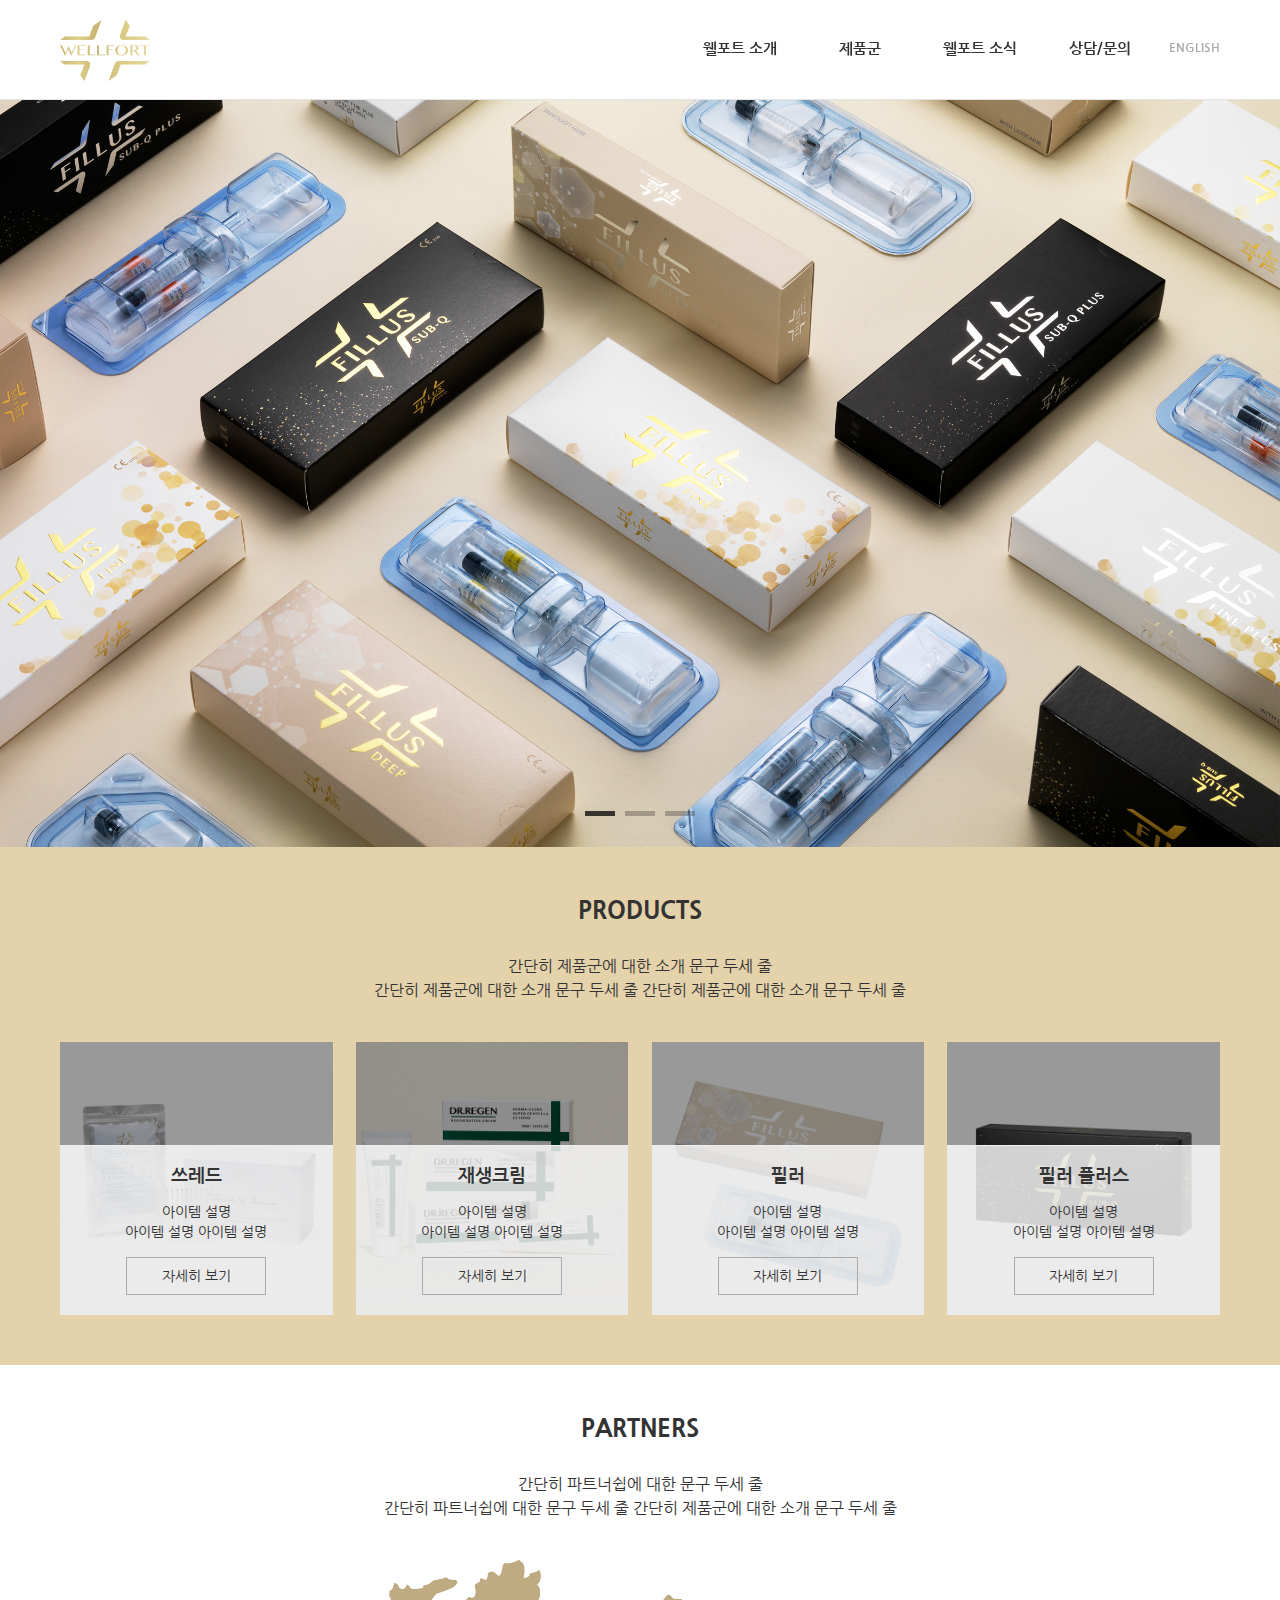
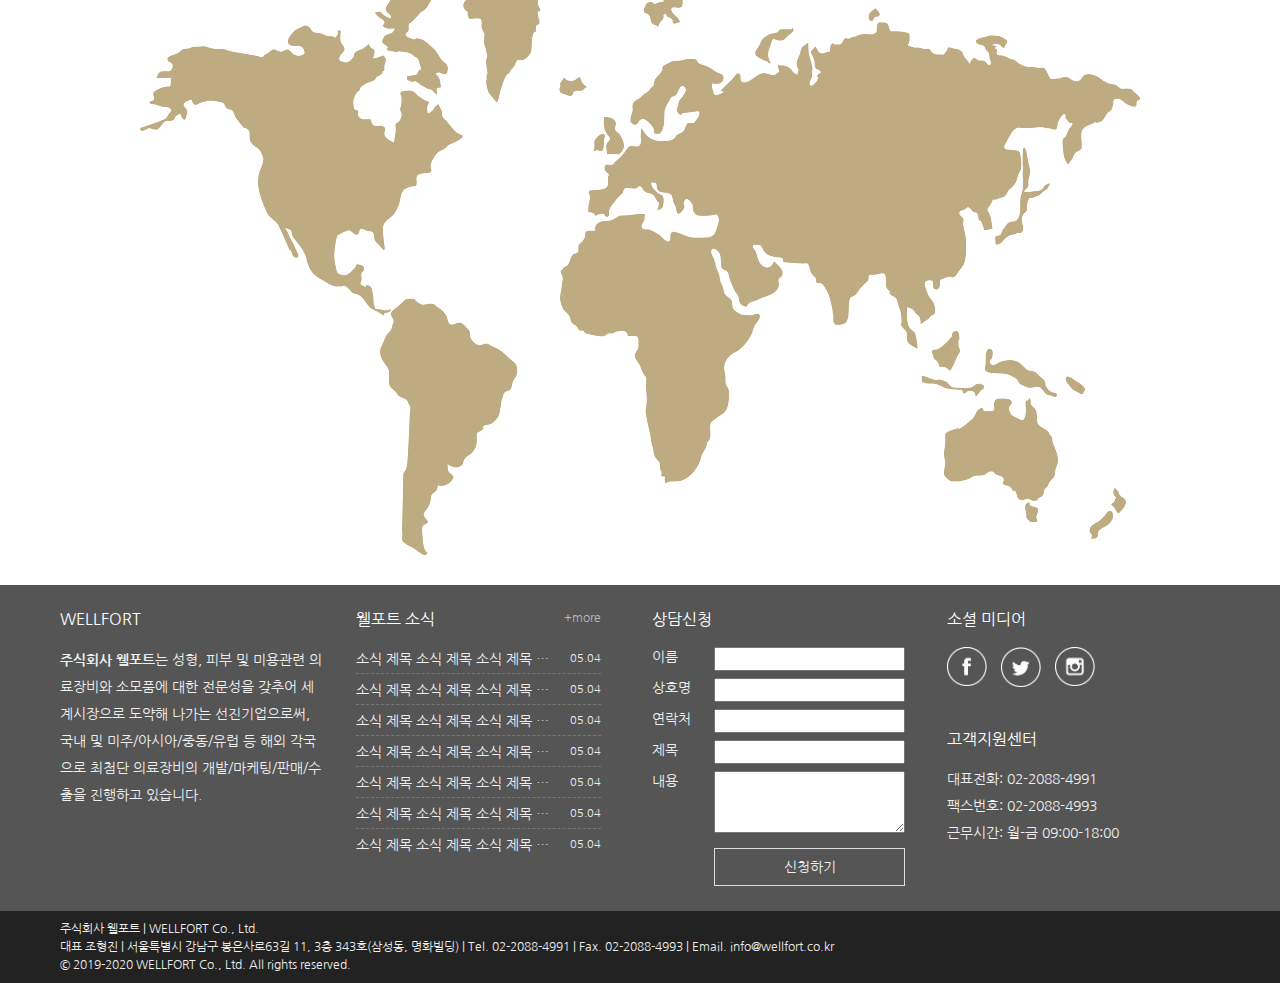
<file: index.html>
<!doctype html>
<html lang="en">
<head>
	<title>WELLFORT</title>
	<meta charset="utf-8">
	<meta http-equiv="X-UA-Compatible" content="IE=edge">
	<meta name="description" content="Website Description">
	<meta name="keywords" content="Website, Keywords">
	<meta name="author" content="Webmaster">
	<meta name="viewport" content="width=device-width, initial-scale=1.0">
	<link rel="stylesheet" href="css/reset.css">
	<link rel="stylesheet" href="css/slick.css">
	<link rel="stylesheet" href="css/slick-theme.css">
	<link rel="stylesheet" href="css/common.css">
	<script src="js/jquery-3.3.1.min.js"></script>
	<script src="js/slick.min.js"></script>
	<script src="js/common.js"></script>
</head>
<body>
	<nav class="mgnb">
		<a href="index.html" class="mlogo">
			<img src="img/wflogo.png">
		</a>
		<a href="javascript:;" class="mmenu">
			<img src="img/burger-icon.png">
		</a>
		<div class="mdepth">
			<a href="javascript:;" class="mdp1">웰포트 소개</a>
			<a href="javascript:;" class="mdp1">제품군</a>
			<a href="javascript:;" class="mdp1">웰포트 소식</a>	
			<a href="javascript:;" class="mdp1">상담/문의</a>
		</div>
		<div class="mdepth2">
			<div class="i">
				<a href="javascript:;" class="mdp2">인사말</a>
				<a href="javascript:;" class="mdp2">조직도</a>
				<a href="javascript:;" class="mdp2">연혁</a>	
				<a href="javascript:;" class="mdp2">CI</a>
				<a href="javascript:;" class="mdp2">인증/특허</a>
				<a href="javascript:;" class="mdp2">Partners</a>
				<a href="javascript:;" class="mdp2">오시는 길</a>	
				<a href="javascript:;" class="mdp2 _back">처음으로</a>
			</div>
			<div class="i">
				<a href="javascript:;" class="mdp2">메디컬</a>
				<a href="javascript:;" class="mdp2">코스메틱</a>
				<a href="javascript:;" class="mdp2 _back">처음으로</a>
			</div>
			<div class="i">
				<a href="javascript:;" class="mdp2">회사소식</a>
				<a href="javascript:;" class="mdp2">전시회</a>	
				<a href="javascript:;" class="mdp2 _back">처음으로</a>
			</div>
			<div class="i">
				<a href="javascript:;" class="mdp2">Q&amp;A</a>
				<a href="javascript:;" class="mdp2">상담신청</a>	
				<a href="javascript:;" class="mdp2 _back">처음으로</a>
			</div>
		</div>
	</nav>
	<div class="dim"></div>
	<header>
		<div class="wrap">
			<a href="javascript:;" class="logo whitebg">
				<img src="img/wflogo.png">
			</a>
			<a href="javascript:;" class="logo colorbg">
				<img src="img/wflogo_white.png">
			</a>
			<nav class="gnb whitebg">
				<a href="javascript:;" class="gnb-a1">웰포트 소개</a>
				<a href="javascript:;" class="gnb-a1">제품군</a>
				<a href="javascript:;" class="gnb-a1">웰포트 소식</a>
				<a href="javascript:;" class="gnb-a1">상담/문의</a>
				<a href="javascript:;" class="gnb-a1 eng">ENGLISH</a>
				
				<div class="gnb-dp2">
					<div class="gnb-dp2-col">
						<div class="bar"></div>
						<div class="bar2"></div>
						<a href="javascript:;" class="gnb-a2">인사말</a>
						<a href="javascript:;" class="gnb-a2">조직도</a>
						<a href="javascript:;" class="gnb-a2">연혁</a>
						<a href="javascript:;" class="gnb-a2">CI</a>
						<a href="javascript:;" class="gnb-a2">인증/특허</a>
						<a href="javascript:;" class="gnb-a2">Partners</a>
						<a href="javascript:;" class="gnb-a2">오시는 길</a>
					</div>
					<div class="gnb-dp2-col">
						<div class="bar"></div>
						<div class="bar2"></div>
						<a href="javascript:;" class="gnb-a2">메디컬</a>
						<a href="javascript:;" class="gnb-a2">코스메틱</a>
					</div>
					<div class="gnb-dp2-col">
						<div class="bar"></div>
						<div class="bar2"></div>
						<a href="javascript:;" class="gnb-a2">회사소식</a>
						<a href="javascript:;" class="gnb-a2">전시회</a>
					</div>
					<div class="gnb-dp2-col">
						<div class="bar"></div>
						<div class="bar2"></div>
						<a href="javascript:;" class="gnb-a2">Q&amp;A</a>
						<a href="javascript:;" class="gnb-a2">상담신청</a>
					</div>
				</div>
			</nav>
			<nav class="gnb colorbg">
				<a href="javascript:;" class="gnb-a1">웰포트 소개</a>
				<a href="javascript:;" class="gnb-a1">제품군</a>
				<a href="javascript:;" class="gnb-a1">웰포트 소식</a>
				<a href="javascript:;" class="gnb-a1">상담/문의</a>
				<a href="javascript:;" class="gnb-a1 eng">ENGLISH</a>
				
				<div class="gnb-dp2">
					<div class="gnb-dp2-col">
						<a href="javascript:;" class="gnb-a2">인사말</a>
						<a href="javascript:;" class="gnb-a2">조직도</a>
						<a href="javascript:;" class="gnb-a2">연혁</a>
						<a href="javascript:;" class="gnb-a2">CI</a>
						<a href="javascript:;" class="gnb-a2">인증/특허</a>
						<a href="javascript:;" class="gnb-a2">Partners</a>
						<a href="javascript:;" class="gnb-a2">오시는 길</a>
					</div>
					<div class="gnb-dp2-col">
						<a href="javascript:;" class="gnb-a2">Thread W</a>
						<a href="javascript:;" class="gnb-a2">FILL-US</a>
						<a href="javascript:;" class="gnb-a2">SHINE-US C</a>
						<a href="javascript:;" class="gnb-a2">PRP W</a>
						<a href="javascript:;" class="gnb-a2">DR.REGEN</a>
					</div>
					<div class="gnb-dp2-col">
						<a href="javascript:;" class="gnb-a2">회사소식</a>
						<a href="javascript:;" class="gnb-a2">전시회</a>
					</div>
					<div class="gnb-dp2-col">
						<a href="javascript:;" class="gnb-a2">Q&amp;A</a>
						<a href="javascript:;" class="gnb-a2">상담신청</a>
					</div>
				</div>
			</nav>
		</div>
	</header>
	
	<article>
		<div class="mmain">
			<p class="mmaincont">웰포트의 가치관에 대한 두 줄 정도<br>웰포트의 가치관에 대한 두 줄 정도</p>
			<a href="javascript:;" class="mmainbtn">웰포트 소개</a>
		</div>
		<div class="slider">
			<div class="slicks">
				<a href="javascript:;" class="slickitem">
					<img src="img/slide1.jpg">
				</a>
				<a href="javascript:;" class="slickitem">
					<img src="img/slide2.jpg">
				</a>
				<a href="javascript:;" class="slickitem">
					<img src="img/slide3.jpg">
				</a>
			</div>
		</div>
		<div class="business">
			<div class="wrap">
				<h1>PRODUCTS</h1>
				<h2>간단히 제품군에 대한 소개 문구 두세 줄<br>간단히 제품군에 대한 소개 문구 두세 줄 간단히 제품군에 대한 소개 문구 두세 줄</h2>
				<div class="prodwrap">
					<div class="busiitem">
						<span class="busishade"></span>
						<img src="img/thread1.png">
						<span class="busitext">
							<span class="busititle">쓰레드</span>
							<span class="busicontent">아이템 설명<br>아이템 설명 아이템 설명</span>
							<a href="javascript:;" class="busibtn">자세히 보기</a>
						</span>					
					</div>
					<div class="busiitem">
						<span class="busishade"></span>
						<img src="img/cream1.png">
						<span class="busitext">
							<span class="busititle">재생크림</span>
							<span class="busicontent">아이템 설명<br>아이템 설명 아이템 설명</span>
							<a href="javascript:;" class="busibtn">자세히 보기</a>
						</span>					
					</div>
					<div class="busiitem">
						<span class="busishade"></span>
						<img src="img/filler1.png">
						<span class="busitext">
							<span class="busititle">필러</span>
							<span class="busicontent">아이템 설명<br>아이템 설명 아이템 설명</span>
							<a href="javascript:;" class="busibtn">자세히 보기</a>
						</span>					
					</div>
					<div class="busiitem">
						<span class="busishade"></span>
						<img src="img/filler_plus.png">
						<span class="busitext">
							<span class="busititle">필러 플러스</span>
							<span class="busicontent">아이템 설명<br>아이템 설명 아이템 설명</span>
							<a href="javascript:;" class="busibtn">자세히 보기</a>
						</span>					
					</div>
				</div>				
			</div>
		</div>
		<div class="partners">
			<div class="wrap">
				<h1>PARTNERS</h1>
				<h2>간단히 파트너쉽에 대한 문구 두세 줄<br>간단히 파트너쉽에 대한 문구 두세 줄 간단히 제품군에 대한 소개 문구 두세 줄</h2>
				<div class="partnerlist">
					<img src="img/worldmap.png">
				</div>			
			</div>
		</div>
		<div class="contact">
			<div class="wrap">
				<div class="contactcol _co1">
					<p class="contacttitle">WELLFORT</p>
					<p class="contactcont"><b>주식회사 웰포트</b>는 성형, 피부 및 미용관련 의료장비와 소모품에 대한 전문성을 갖추어 세계시장으로 도약해 나가는 선진기업으로써, 국내 및 미주/아시아/중동/유럽 등 해외 각국으로 최첨단 의료장비의 개발/마케팅/판매/수출을 진행하고 있습니다.</p>
				</div>
				<div class="contactcol _co2">
					<p class="contacttitle">웰포트 소식</p>
					<a href="javascript:;" class="newsmore">+more</a>
					<div class="contactnews">
						<a href="javascript:;" class="newsitem">
							<span class="newsitemtitle">소식 제목 소식 제목 소식 제목 소식 제목 소식 제목 소식 제목 소식 제목</span>
							<span class="newsitemdate">05.04</span>
						</a>
						<a href="javascript:;" class="newsitem">
							<span class="newsitemtitle">소식 제목 소식 제목 소식 제목 소식 제목 소식 제목 소식 제목 소식 제목</span>
							<span class="newsitemdate">05.04</span>
						</a>
						<a href="javascript:;" class="newsitem">
							<span class="newsitemtitle">소식 제목 소식 제목 소식 제목 소식 제목 소식 제목 소식 제목 소식 제목</span>
							<span class="newsitemdate">05.04</span>
						</a>
						<a href="javascript:;" class="newsitem">
							<span class="newsitemtitle">소식 제목 소식 제목 소식 제목 소식 제목 소식 제목 소식 제목 소식 제목</span>
							<span class="newsitemdate">05.04</span>
						</a>
						<a href="javascript:;" class="newsitem">
							<span class="newsitemtitle">소식 제목 소식 제목 소식 제목 소식 제목 소식 제목 소식 제목 소식 제목</span>
							<span class="newsitemdate">05.04</span>
						</a>
						<a href="javascript:;" class="newsitem">
							<span class="newsitemtitle">소식 제목 소식 제목 소식 제목 소식 제목 소식 제목 소식 제목 소식 제목</span>
							<span class="newsitemdate">05.04</span>
						</a>
						<a href="javascript:;" class="newsitem">
							<span class="newsitemtitle">소식 제목 소식 제목 소식 제목 소식 제목 소식 제목 소식 제목 소식 제목</span>
							<span class="newsitemdate">05.04</span>
						</a>
					</div>
				</div>
				<div class="contactcol _co3">
					<p class="contacttitle">상담신청</p>					
					<div class="qnaform">
						<div>
							<span class="contactqna">이름</span>
							<input class="qna-input" type="text">
						</div>
						<div>
							<span class="contactqna">상호명</span>
							<input class="qna-input" type="text">
						</div>
						<div>
							<span class="contactqna">연락처</span>
							<input class="qna-input" type="text">
						</div>
						<div>
							<span class="contactqna">제목</span>
							<input class="qna-input" type="text">
						</div>
						<div>
							<span class="contactqna">내용</span>
							<textarea class="qna-input" rows="3"></textarea>
						</div>
					</div>
					<a href="javascript:;" class="contactbtn">신청하기</a>					
				</div>
				<div class="contactcol _co4">
					<p class="contacttitle">소셜 미디어</p>
					<div class="sns">
						<a href="javascript:;" class="snsicon"><img src="img/facebook.png"></a>
						<a href="javascript:;" class="snsicon"><img src="img/twitter.png"></a>
						<a href="javascript:;" class="snsicon"><img src="img/instagram.png"></a>
					</div>					
					<p class="contacttitle">고객지원센터</p>
					<p class="contactcont">대표전화: 02-2088-4991<br>팩스번호: 02-2088-4993<br>근무시간: 월-금 09:00-18:00</p>
				</div>
			</div>
		</div>
	</article>
		
	<footer>
		<div class="wrap">
			<p class="ftitle">주식회사 웰포트 | WELLFORT Co., Ltd.</p>
			<p>대표 조형진 | 서울특별시 강남구 봉은사로63길 11, 3층 343호(삼성동, 명화빌딩) | Tel. 02-2088-4991 | Fax. 02-2088-4993 | Email. info@wellfort.co.kr</p>
			<p>&copy; 2019-2020 WELLFORT Co., Ltd. All rights reserved.</p>
		</div>
	</footer>
	
	<script>
	$('.slicks').slick({
		  dots: true,
		  arrows: false,
		  infinite: true,
		  speed: 1000,
		  autoplay: true,
		  autoplaySpeed: 3000
	});
	</script>
</body>
</html>
</file>
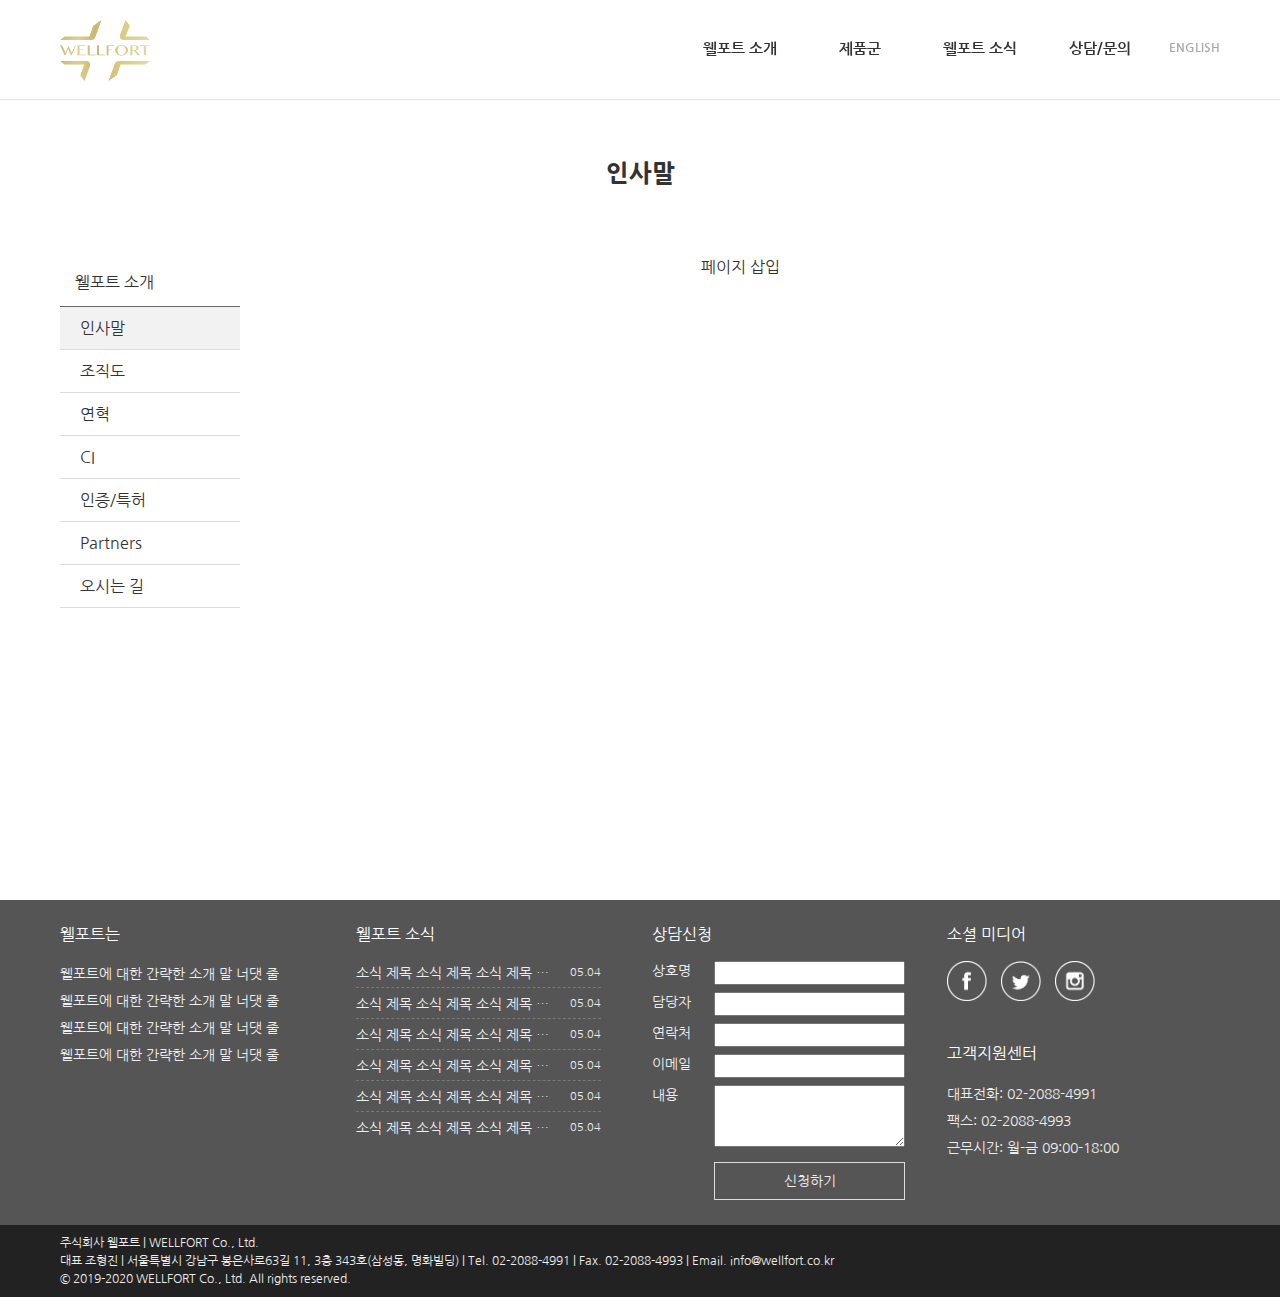
<file: template1.html>
<!doctype html>
<html lang="en">
<head>
	<title>WELLFORT</title>
	<meta charset="utf-8">
	<meta http-equiv="X-UA-Compatible" content="IE=edge">
	<meta name="description" content="Website Description">
	<meta name="keywords" content="Website, Keywords">
	<meta name="author" content="Webmaster">
	<meta name="viewport" content="width=device-width, initial-scale=1.0">
	<link rel="stylesheet" href="css/reset.css">
	<link rel="stylesheet" href="css/slick.css">
	<link rel="stylesheet" href="css/slick-theme.css">
	<link rel="stylesheet" href="css/common.css">
	<script src="js/jquery-3.3.1.min.js"></script>
	<script src="js/slick.min.js"></script>
	<script src="js/common.js"></script>
</head>
<body>
	<nav class="mgnb">
		<a href="javascript:;" class="mlogo">
			<img src="img/wflogo.png">
		</a>
		<a href="javascript:;" class="mmenu">
			<img src="img/burger-icon.png">
		</a>
		<div class="mdepth">
			<a href="javascript:;" class="mdp1">웰포트 소개</a>
			<a href="javascript:;" class="mdp1">제품군</a>
			<a href="javascript:;" class="mdp1">웰포트 소식</a>	
			<a href="javascript:;" class="mdp1">상담/문의</a>
		</div>
		<div class="mdepth2">
			<div class="i">
				<a href="javascript:;" class="mdp2">인사말</a>
				<a href="javascript:;" class="mdp2">조직도</a>
				<a href="javascript:;" class="mdp2">연혁</a>	
				<a href="javascript:;" class="mdp2">CI</a>
				<a href="javascript:;" class="mdp2">인증/특허</a>
				<a href="javascript:;" class="mdp2">Partners</a>
				<a href="javascript:;" class="mdp2">오시는 길</a>	
				<a href="javascript:;" class="mdp2 _back">처음으로</a>
			</div>
			<div class="i">
				<a href="javascript:;" class="mdp2">Thread W</a>
				<a href="javascript:;" class="mdp2">FILL-US</a>
				<a href="javascript:;" class="mdp2">SHINE-US C</a>	
				<a href="javascript:;" class="mdp2">PRP W</a>
				<a href="javascript:;" class="mdp2">DR.REGEN</a>
				<a href="javascript:;" class="mdp2 _back">처음으로</a>
			</div>
			<div class="i">
				<a href="javascript:;" class="mdp2">회사소식</a>
				<a href="javascript:;" class="mdp2">전시회</a>	
				<a href="javascript:;" class="mdp2 _back">처음으로</a>
			</div>
			<div class="i">
				<a href="javascript:;" class="mdp2">Q&amp;A</a>
				<a href="javascript:;" class="mdp2">상담신청</a>	
				<a href="javascript:;" class="mdp2 _back">처음으로</a>
			</div>
		</div>
	</nav>
	<div class="dim"></div>
	<header>
		<div class="wrap">
			<a href="" class="logo whitebg">
				<img src="img/wflogo.png">
			</a>
			<a href="" class="logo colorbg">
				<img src="img/wflogo_white.png">
			</a>
			<nav class="gnb whitebg">
				<a href="" class="gnb-a1">웰포트 소개</a>
				<a href="" class="gnb-a1">제품군</a>
				<a href="" class="gnb-a1">웰포트 소식</a>
				<a href="" class="gnb-a1">상담/문의</a>
				<a href="" class="gnb-a1 eng">ENGLISH</a>
				
				<div class="gnb-dp2">
					<div class="gnb-dp2-col">
						<div class="bar"></div>
						<div class="bar2"></div>
						<a href="" class="gnb-a2">인사말</a>
						<a href="" class="gnb-a2">조직도</a>
						<a href="" class="gnb-a2">연혁</a>
						<a href="" class="gnb-a2">CI</a>
						<a href="" class="gnb-a2">인증/특허</a>
						<a href="" class="gnb-a2">Partners</a>
						<a href="" class="gnb-a2">오시는 길</a>
					</div>
					<div class="gnb-dp2-col">
						<div class="bar"></div>
						<div class="bar2"></div>
						<a href="" class="gnb-a2">Thread W</a>
						<a href="" class="gnb-a2">FILL-US</a>
						<a href="" class="gnb-a2">SHINE-US C</a>
						<a href="" class="gnb-a2">PRP W</a>
						<a href="" class="gnb-a2">DR.REGEN</a>
					</div>
					<div class="gnb-dp2-col">
						<div class="bar"></div>
						<div class="bar2"></div>
						<a href="" class="gnb-a2">회사소식</a>
						<a href="" class="gnb-a2">전시회</a>
					</div>
					<div class="gnb-dp2-col">
						<div class="bar"></div>
						<div class="bar2"></div>
						<a href="" class="gnb-a2">Q&amp;A</a>
						<a href="" class="gnb-a2">상담신청</a>
					</div>
				</div>
			</nav>
			<nav class="gnb colorbg">
				<a href="" class="gnb-a1">웰포트 소개</a>
				<a href="" class="gnb-a1">제품군</a>
				<a href="" class="gnb-a1">웰포트 소식</a>
				<a href="" class="gnb-a1">상담/문의</a>
				<a href="" class="gnb-a1 eng">ENGLISH</a>
				
				<div class="gnb-dp2">
					<div class="gnb-dp2-col">
						<a href="" class="gnb-a2">인사말</a>
						<a href="" class="gnb-a2">조직도</a>
						<a href="" class="gnb-a2">연혁</a>
						<a href="" class="gnb-a2">CI</a>
						<a href="" class="gnb-a2">인증/특허</a>
						<a href="" class="gnb-a2">Partners</a>
						<a href="" class="gnb-a2">오시는 길</a>
					</div>
					<div class="gnb-dp2-col">
						<a href="" class="gnb-a2">Thread W</a>
						<a href="" class="gnb-a2">FILL-US</a>
						<a href="" class="gnb-a2">SHINE-US C</a>
						<a href="" class="gnb-a2">PRP W</a>
						<a href="" class="gnb-a2">DR.REGEN</a>
					</div>
					<div class="gnb-dp2-col">
						<a href="" class="gnb-a2">회사소식</a>
						<a href="" class="gnb-a2">전시회</a>
					</div>
					<div class="gnb-dp2-col">
						<a href="" class="gnb-a2">Q&amp;A</a>
						<a href="" class="gnb-a2">상담신청</a>
					</div>
				</div>
			</nav>
		</div>
	</header>
	
	<article>
		<div class="pagetemplate1">
			<div class="wrap">
				<h1>인사말</h1>
				<div class="navpage">
					<nav class="lnb">
						<p class="lnbtitle">웰포트 소개</p>
						<a href="" class="lnbcont _active">인사말</a>
						<a href="" class="lnbcont">조직도</a>
						<a href="" class="lnbcont">연혁</a>
						<a href="" class="lnbcont">CI</a>
						<a href="" class="lnbcont">인증/특허</a>
						<a href="" class="lnbcont">Partners</a>
						<a href="" class="lnbcont">오시는 길</a>
					</nav>
					<div class="sidepage">
						페이지 삽입
					</div>
				</div>				
			</div>
		</div>
		<div class="contact">
			<div class="wrap">
				<div class="contactcol _co1">
					<p class="contacttitle">웰포트는</p>
					<p class="contactcont">웰포트에 대한 간략한 소개 말 너댓 줄<br>웰포트에 대한 간략한 소개 말 너댓 줄<br>웰포트에 대한 간략한 소개 말 너댓 줄<br>웰포트에 대한 간략한 소개 말 너댓 줄</p>
				</div>
				<div class="contactcol _co2">
					<p class="contacttitle">웰포트 소식</p>
					<div class="contactnews">
						<a href="" class="newsitem">
							<span class="newsitemtitle">소식 제목 소식 제목 소식 제목 소식 제목 소식 제목 소식 제목 소식 제목</span>
							<span class="newsitemdate">05.04</span>
						</a>
						<a href="" class="newsitem">
							<span class="newsitemtitle">소식 제목 소식 제목 소식 제목 소식 제목 소식 제목 소식 제목 소식 제목</span>
							<span class="newsitemdate">05.04</span>
						</a>
						<a href="" class="newsitem">
							<span class="newsitemtitle">소식 제목 소식 제목 소식 제목 소식 제목 소식 제목 소식 제목 소식 제목</span>
							<span class="newsitemdate">05.04</span>
						</a>
						<a href="" class="newsitem">
							<span class="newsitemtitle">소식 제목 소식 제목 소식 제목 소식 제목 소식 제목 소식 제목 소식 제목</span>
							<span class="newsitemdate">05.04</span>
						</a>
						<a href="" class="newsitem">
							<span class="newsitemtitle">소식 제목 소식 제목 소식 제목 소식 제목 소식 제목 소식 제목 소식 제목</span>
							<span class="newsitemdate">05.04</span>
						</a>
						<a href="" class="newsitem">
							<span class="newsitemtitle">소식 제목 소식 제목 소식 제목 소식 제목 소식 제목 소식 제목 소식 제목</span>
							<span class="newsitemdate">05.04</span>
						</a>
					</div>
				</div>
				<div class="contactcol _co3">
					<p class="contacttitle">상담신청</p>					
					<div class="qnaform">
						<div>
							<span class="contactqna">상호명</span>
							<input class="qna-input" type="text">
						</div>
						<div>
							<span class="contactqna">담당자</span>
							<input class="qna-input" type="text">
						</div>
						<div>
							<span class="contactqna">연락처</span>
							<input class="qna-input" type="text">
						</div>
						<div>
							<span class="contactqna">이메일</span>
							<input class="qna-input" type="text">
						</div>
						<div>
							<span class="contactqna">내용</span>
							<textarea class="qna-input" rows="3"></textarea>
						</div>
					</div>
					<a href="" class="contactbtn">신청하기</a>					
				</div>
				<div class="contactcol _co4">
					<p class="contacttitle">소셜 미디어</p>
					<div class="sns">
						<a href="" class="snsicon"><img src="img/facebook.png"></a>
						<a href="" class="snsicon"><img src="img/twitter.png"></a>
						<a href="" class="snsicon"><img src="img/instagram.png"></a>
					</div>					
					<p class="contacttitle">고객지원센터</p>
					<p class="contactcont">대표전화: 02-2088-4991<br>팩스: 02-2088-4993<br>근무시간: 월-금 09:00-18:00</p>
				</div>
			</div>
		</div>
	</article>
		
	<footer>
		<div class="wrap">
			<p class="ftitle">주식회사 웰포트 | WELLFORT Co., Ltd.</p>
			<p>대표 조형진 | 서울특별시 강남구 봉은사로63길 11, 3층 343호(삼성동, 명화빌딩) | Tel. 02-2088-4991 | Fax. 02-2088-4993 | Email. info@wellfort.co.kr</p>
			<p>&copy; 2019-2020 WELLFORT Co., Ltd. All rights reserved.</p>
		</div>
	</footer>
	
	<script>
	$('.slicks').slick({
		  dots: true,
		  arrows: false,
		  infinite: true,
		  speed: 1000,
		  autoplay: true,
		  autoplaySpeed: 3000
	});
	</script>
</body>
</html>
</file>
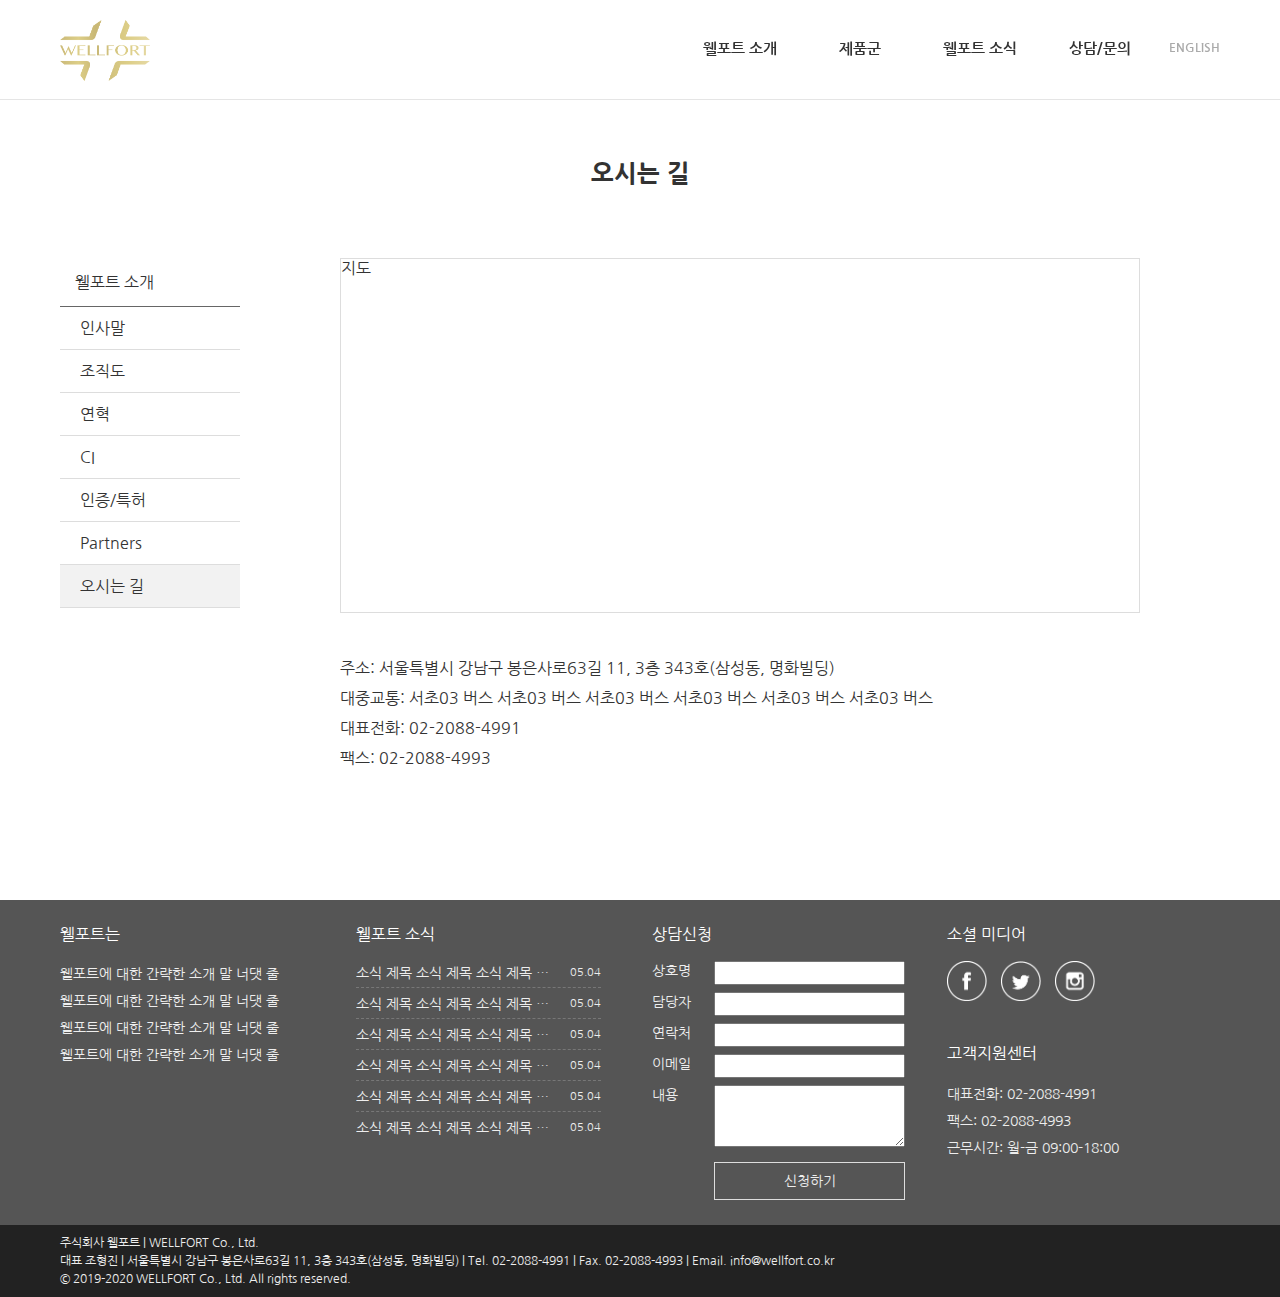
<file: template2.html>
<!doctype html>
<html lang="en">
<head>
	<title>WELLFORT</title>
	<meta charset="utf-8">
	<meta http-equiv="X-UA-Compatible" content="IE=edge">
	<meta name="description" content="Website Description">
	<meta name="keywords" content="Website, Keywords">
	<meta name="author" content="Webmaster">
	<meta name="viewport" content="width=device-width, initial-scale=1.0">
	<link rel="stylesheet" href="css/reset.css">
	<link rel="stylesheet" href="css/slick.css">
	<link rel="stylesheet" href="css/slick-theme.css">
	<link rel="stylesheet" href="css/common.css">
	<script src="js/jquery-3.3.1.min.js"></script>
	<script src="js/slick.min.js"></script>
	<script src="js/common.js"></script>
</head>
<body>
	<nav class="mgnb">
		<a href="javascript:;" class="mlogo">
			<img src="img/wflogo.png">
		</a>
		<a href="javascript:;" class="mmenu">
			<img src="img/burger-icon.png">
		</a>
		<div class="mdepth">
			<a href="javascript:;" class="mdp1">웰포트 소개</a>
			<a href="javascript:;" class="mdp1">제품군</a>
			<a href="javascript:;" class="mdp1">웰포트 소식</a>	
			<a href="javascript:;" class="mdp1">상담/문의</a>
		</div>
		<div class="mdepth2">
			<div class="i">
				<a href="javascript:;" class="mdp2">인사말</a>
				<a href="javascript:;" class="mdp2">조직도</a>
				<a href="javascript:;" class="mdp2">연혁</a>	
				<a href="javascript:;" class="mdp2">CI</a>
				<a href="javascript:;" class="mdp2">인증/특허</a>
				<a href="javascript:;" class="mdp2">Partners</a>
				<a href="javascript:;" class="mdp2">오시는 길</a>	
				<a href="javascript:;" class="mdp2 _back">처음으로</a>
			</div>
			<div class="i">
				<a href="javascript:;" class="mdp2">Thread W</a>
				<a href="javascript:;" class="mdp2">FILL-US</a>
				<a href="javascript:;" class="mdp2">SHINE-US C</a>	
				<a href="javascript:;" class="mdp2">PRP W</a>
				<a href="javascript:;" class="mdp2">DR.REGEN</a>
				<a href="javascript:;" class="mdp2 _back">처음으로</a>
			</div>
			<div class="i">
				<a href="javascript:;" class="mdp2">회사소식</a>
				<a href="javascript:;" class="mdp2">전시회</a>	
				<a href="javascript:;" class="mdp2 _back">처음으로</a>
			</div>
			<div class="i">
				<a href="javascript:;" class="mdp2">Q&amp;A</a>
				<a href="javascript:;" class="mdp2">상담신청</a>	
				<a href="javascript:;" class="mdp2 _back">처음으로</a>
			</div>
		</div>
	</nav>
	<header>
		<div class="wrap">
			<a href="javascript:;" class="logo whitebg">
				<img src="img/wflogo.png">
			</a>
			<a href="javascript:;" class="logo colorbg">
				<img src="img/wflogo_white.png">
			</a>
			<nav class="gnb whitebg">
				<a href="javascript:;" class="gnb-a1">웰포트 소개</a>
				<a href="javascript:;" class="gnb-a1">제품군</a>
				<a href="javascript:;" class="gnb-a1">웰포트 소식</a>
				<a href="javascript:;" class="gnb-a1">상담/문의</a>
				<a href="javascript:;" class="gnb-a1 eng">ENGLISH</a>
				
				<div class="gnb-dp2">
					<div class="gnb-dp2-col">
						<div class="bar"></div>
						<div class="bar2"></div>
						<a href="javascript:;" class="gnb-a2">인사말</a>
						<a href="javascript:;" class="gnb-a2">조직도</a>
						<a href="javascript:;" class="gnb-a2">연혁</a>
						<a href="javascript:;" class="gnb-a2">CI</a>
						<a href="javascript:;" class="gnb-a2">인증/특허</a>
						<a href="javascript:;" class="gnb-a2">Partners</a>
						<a href="javascript:;" class="gnb-a2">오시는 길</a>
					</div>
					<div class="gnb-dp2-col">
						<div class="bar"></div>
						<div class="bar2"></div>
						<a href="javascript:;" class="gnb-a2">Thread W</a>
						<a href="javascript:;" class="gnb-a2">FILL-US</a>
						<a href="javascript:;" class="gnb-a2">SHINE-US C</a>
						<a href="javascript:;" class="gnb-a2">PRP W</a>
						<a href="javascript:;" class="gnb-a2">DR.REGEN</a>
					</div>
					<div class="gnb-dp2-col">
						<div class="bar"></div>
						<div class="bar2"></div>
						<a href="javascript:;" class="gnb-a2">회사소식</a>
						<a href="javascript:;" class="gnb-a2">전시회</a>
					</div>
					<div class="gnb-dp2-col">
						<div class="bar"></div>
						<div class="bar2"></div>
						<a href="javascript:;" class="gnb-a2">Q&amp;A</a>
						<a href="javascript:;" class="gnb-a2">상담신청</a>
					</div>
				</div>
			</nav>
			<nav class="gnb colorbg">
				<a href="javascript:;" class="gnb-a1">웰포트 소개</a>
				<a href="javascript:;" class="gnb-a1">제품군</a>
				<a href="javascript:;" class="gnb-a1">웰포트 소식</a>
				<a href="javascript:;" class="gnb-a1">상담/문의</a>
				<a href="javascript:;" class="gnb-a1 eng">ENGLISH</a>
				
				<div class="gnb-dp2">
					<div class="gnb-dp2-col">
						<a href="javascript:;" class="gnb-a2">인사말</a>
						<a href="javascript:;" class="gnb-a2">조직도</a>
						<a href="javascript:;" class="gnb-a2">연혁</a>
						<a href="javascript:;" class="gnb-a2">CI</a>
						<a href="javascript:;" class="gnb-a2">인증/특허</a>
						<a href="javascript:;" class="gnb-a2">Partners</a>
						<a href="javascript:;" class="gnb-a2">오시는 길</a>
					</div>
					<div class="gnb-dp2-col">
						<a href="javascript:;" class="gnb-a2">Thread W</a>
						<a href="javascript:;" class="gnb-a2">FILL-US</a>
						<a href="javascript:;" class="gnb-a2">SHINE-US C</a>
						<a href="javascript:;" class="gnb-a2">PRP W</a>
						<a href="javascript:;" class="gnb-a2">DR.REGEN</a>
					</div>
					<div class="gnb-dp2-col">
						<a href="javascript:;" class="gnb-a2">회사소식</a>
						<a href="javascript:;" class="gnb-a2">전시회</a>
					</div>
					<div class="gnb-dp2-col">
						<a href="javascript:;" class="gnb-a2">Q&amp;A</a>
						<a href="javascript:;" class="gnb-a2">상담신청</a>
					</div>
				</div>
			</nav>
		</div>
	</header>
	
	<article>
		<div class="pagetemplate1">
			<div class="wrap">
				<h1>오시는 길</h1>
				<div class="navpage">
					<nav class="lnb">
						<p class="lnbtitle">웰포트 소개</p>
						<a href="javascript:;" class="lnbcont">인사말</a>
						<a href="javascript:;" class="lnbcont">조직도</a>
						<a href="javascript:;" class="lnbcont">연혁</a>
						<a href="javascript:;" class="lnbcont">CI</a>
						<a href="javascript:;" class="lnbcont">인증/특허</a>
						<a href="javascript:;" class="lnbcont">Partners</a>
						<a href="javascript:;" class="lnbcont _active">오시는 길</a>
					</nav>
					<div class="sidepage">
						<div class="map">지도</div>
						<div class="loca">
							<p>주소: 서울특별시 강남구 봉은사로63길 11, 3층 343호(삼성동, 명화빌딩)</p>
							<p>대중교통: 서초03 버스 서초03 버스 서초03 버스 서초03 버스 서초03 버스 서초03 버스</p>
							<p>대표전화: 02-2088-4991</p>
							<p>팩스: 02-2088-4993</p>
						</div>						
					</div>
				</div>				
			</div>
		</div>
		<div class="contact">
			<div class="wrap">
				<div class="contactcol _co1">
					<p class="contacttitle">웰포트는</p>
					<p class="contactcont">웰포트에 대한 간략한 소개 말 너댓 줄<br>웰포트에 대한 간략한 소개 말 너댓 줄<br>웰포트에 대한 간략한 소개 말 너댓 줄<br>웰포트에 대한 간략한 소개 말 너댓 줄</p>
				</div>
				<div class="contactcol _co2">
					<p class="contacttitle">웰포트 소식</p>
					<div class="contactnews">
						<a href="javascript:;" class="newsitem">
							<span class="newsitemtitle">소식 제목 소식 제목 소식 제목 소식 제목 소식 제목 소식 제목 소식 제목</span>
							<span class="newsitemdate">05.04</span>
						</a>
						<a href="javascript:;" class="newsitem">
							<span class="newsitemtitle">소식 제목 소식 제목 소식 제목 소식 제목 소식 제목 소식 제목 소식 제목</span>
							<span class="newsitemdate">05.04</span>
						</a>
						<a href="javascript:;" class="newsitem">
							<span class="newsitemtitle">소식 제목 소식 제목 소식 제목 소식 제목 소식 제목 소식 제목 소식 제목</span>
							<span class="newsitemdate">05.04</span>
						</a>
						<a href="javascript:;" class="newsitem">
							<span class="newsitemtitle">소식 제목 소식 제목 소식 제목 소식 제목 소식 제목 소식 제목 소식 제목</span>
							<span class="newsitemdate">05.04</span>
						</a>
						<a href="javascript:;" class="newsitem">
							<span class="newsitemtitle">소식 제목 소식 제목 소식 제목 소식 제목 소식 제목 소식 제목 소식 제목</span>
							<span class="newsitemdate">05.04</span>
						</a>
						<a href="javascript:;" class="newsitem">
							<span class="newsitemtitle">소식 제목 소식 제목 소식 제목 소식 제목 소식 제목 소식 제목 소식 제목</span>
							<span class="newsitemdate">05.04</span>
						</a>
					</div>
				</div>
				<div class="contactcol _co3">
					<p class="contacttitle">상담신청</p>					
					<div class="qnaform">
						<div>
							<span class="contactqna">상호명</span>
							<input class="qna-input" type="text">
						</div>
						<div>
							<span class="contactqna">담당자</span>
							<input class="qna-input" type="text">
						</div>
						<div>
							<span class="contactqna">연락처</span>
							<input class="qna-input" type="text">
						</div>
						<div>
							<span class="contactqna">이메일</span>
							<input class="qna-input" type="text">
						</div>
						<div>
							<span class="contactqna">내용</span>
							<textarea class="qna-input" rows="3"></textarea>
						</div>
					</div>
					<a href="javascript:;" class="contactbtn">신청하기</a>					
				</div>
				<div class="contactcol _co4">
					<p class="contacttitle">소셜 미디어</p>
					<div class="sns">
						<a href="javascript:;" class="snsicon"><img src="img/facebook.png"></a>
						<a href="javascript:;" class="snsicon"><img src="img/twitter.png"></a>
						<a href="javascript:;" class="snsicon"><img src="img/instagram.png"></a>
					</div>					
					<p class="contacttitle">고객지원센터</p>
					<p class="contactcont">대표전화: 02-2088-4991<br>팩스: 02-2088-4993<br>근무시간: 월-금 09:00-18:00</p>
				</div>
			</div>
		</div>
	</article>
		
	<footer>
		<div class="wrap">
			<p class="ftitle">주식회사 웰포트 | WELLFORT Co., Ltd.</p>
			<p>대표 조형진 | 서울특별시 강남구 봉은사로63길 11, 3층 343호(삼성동, 명화빌딩) | Tel. 02-2088-4991 | Fax. 02-2088-4993 | Email. info@wellfort.co.kr</p>
			<p>&copy; 2019-2020 WELLFORT Co., Ltd. All rights reserved.</p>
		</div>
	</footer>
	
	<script>
	$('.slicks').slick({
		  dots: true,
		  arrows: false,
		  infinite: true,
		  speed: 1000,
		  autoplay: true,
		  autoplaySpeed: 3000
	});
	</script>
</body>
</html>
</file>
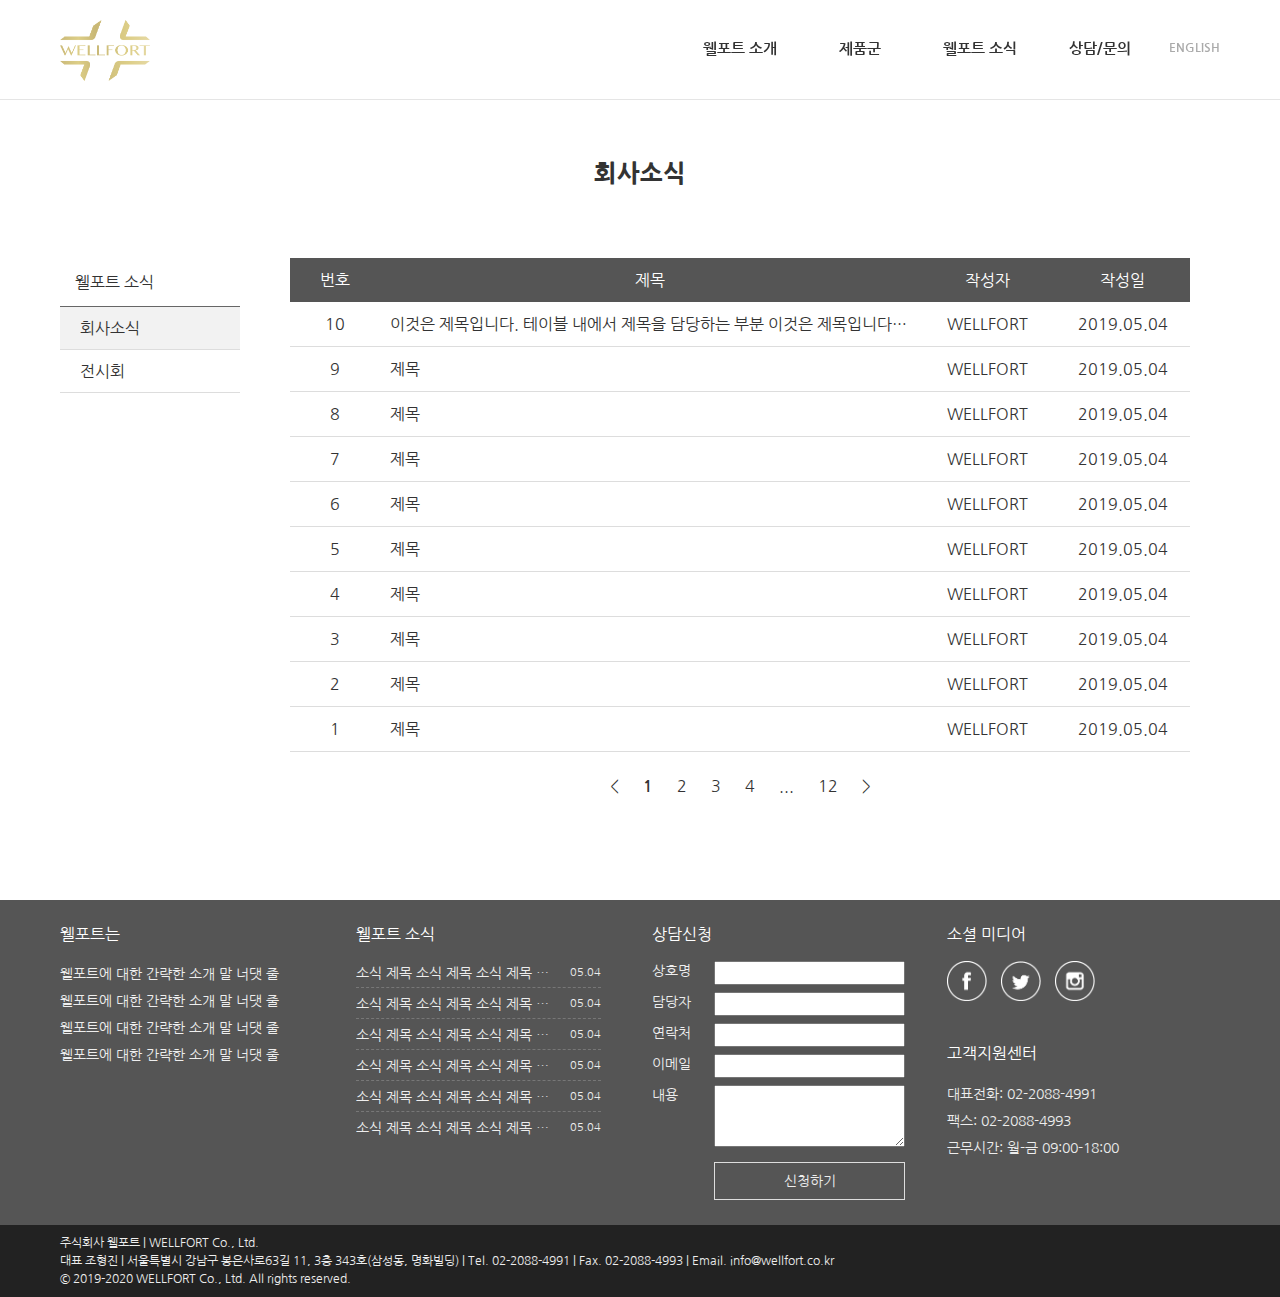
<file: template3.html>
<!doctype html>
<html lang="en">
<head>
	<title>WELLFORT</title>
	<meta charset="utf-8">
	<meta http-equiv="X-UA-Compatible" content="IE=edge">
	<meta name="description" content="Website Description">
	<meta name="keywords" content="Website, Keywords">
	<meta name="author" content="Webmaster">
	<meta name="viewport" content="width=device-width, initial-scale=1.0">
	<link rel="stylesheet" href="css/reset.css">
	<link rel="stylesheet" href="css/slick.css">
	<link rel="stylesheet" href="css/slick-theme.css">
	<link rel="stylesheet" href="css/common.css">
	<script src="js/jquery-3.3.1.min.js"></script>
	<script src="js/slick.min.js"></script>
	<script src="js/common.js"></script>
</head>
<body>
	<nav class="mgnb">
		<a href="javascript:;" class="mlogo">
			<img src="img/wflogo.png">
		</a>
		<a href="javascript:;" class="mmenu">
			<img src="img/burger-icon.png">
		</a>
		<div class="mdepth">
			<a href="javascript:;" class="mdp1">웰포트 소개</a>
			<a href="javascript:;" class="mdp1">제품군</a>
			<a href="javascript:;" class="mdp1">웰포트 소식</a>	
			<a href="javascript:;" class="mdp1">상담/문의</a>
		</div>
		<div class="mdepth2">
			<div class="i">
				<a href="javascript:;" class="mdp2">인사말</a>
				<a href="javascript:;" class="mdp2">조직도</a>
				<a href="javascript:;" class="mdp2">연혁</a>	
				<a href="javascript:;" class="mdp2">CI</a>
				<a href="javascript:;" class="mdp2">인증/특허</a>
				<a href="javascript:;" class="mdp2">Partners</a>
				<a href="javascript:;" class="mdp2">오시는 길</a>	
				<a href="javascript:;" class="mdp2 _back">처음으로</a>
			</div>
			<div class="i">
				<a href="javascript:;" class="mdp2">Thread W</a>
				<a href="javascript:;" class="mdp2">FILL-US</a>
				<a href="javascript:;" class="mdp2">SHINE-US C</a>	
				<a href="javascript:;" class="mdp2">PRP W</a>
				<a href="javascript:;" class="mdp2">DR.REGEN</a>
				<a href="javascript:;" class="mdp2 _back">처음으로</a>
			</div>
			<div class="i">
				<a href="javascript:;" class="mdp2">회사소식</a>
				<a href="javascript:;" class="mdp2">전시회</a>	
				<a href="javascript:;" class="mdp2 _back">처음으로</a>
			</div>
			<div class="i">
				<a href="javascript:;" class="mdp2">Q&amp;A</a>
				<a href="javascript:;" class="mdp2">상담신청</a>	
				<a href="javascript:;" class="mdp2 _back">처음으로</a>
			</div>
		</div>
	</nav>
	<header>
		<div class="wrap">
			<a href="javascript:;" class="logo whitebg">
				<img src="img/wflogo.png">
			</a>
			<a href="javascript:;" class="logo colorbg">
				<img src="img/wflogo_white.png">
			</a>
			<nav class="gnb whitebg">
				<a href="javascript:;" class="gnb-a1">웰포트 소개</a>
				<a href="javascript:;" class="gnb-a1">제품군</a>
				<a href="javascript:;" class="gnb-a1">웰포트 소식</a>
				<a href="javascript:;" class="gnb-a1">상담/문의</a>
				<a href="javascript:;" class="gnb-a1 eng">ENGLISH</a>
				
				<div class="gnb-dp2">
					<div class="gnb-dp2-col">
						<div class="bar"></div>
						<div class="bar2"></div>
						<a href="javascript:;" class="gnb-a2">인사말</a>
						<a href="javascript:;" class="gnb-a2">조직도</a>
						<a href="javascript:;" class="gnb-a2">연혁</a>
						<a href="javascript:;" class="gnb-a2">CI</a>
						<a href="javascript:;" class="gnb-a2">인증/특허</a>
						<a href="javascript:;" class="gnb-a2">Partners</a>
						<a href="javascript:;" class="gnb-a2">오시는 길</a>
					</div>
					<div class="gnb-dp2-col">
						<div class="bar"></div>
						<div class="bar2"></div>
						<a href="javascript:;" class="gnb-a2">Thread W</a>
						<a href="javascript:;" class="gnb-a2">FILL-US</a>
						<a href="javascript:;" class="gnb-a2">SHINE-US C</a>
						<a href="javascript:;" class="gnb-a2">PRP W</a>
						<a href="javascript:;" class="gnb-a2">DR.REGEN</a>
					</div>
					<div class="gnb-dp2-col">
						<div class="bar"></div>
						<div class="bar2"></div>
						<a href="javascript:;" class="gnb-a2">회사소식</a>
						<a href="javascript:;" class="gnb-a2">전시회</a>
					</div>
					<div class="gnb-dp2-col">
						<div class="bar"></div>
						<div class="bar2"></div>
						<a href="javascript:;" class="gnb-a2">Q&amp;A</a>
						<a href="javascript:;" class="gnb-a2">상담신청</a>
					</div>
				</div>
			</nav>
			<nav class="gnb colorbg">
				<a href="javascript:;" class="gnb-a1">웰포트 소개</a>
				<a href="javascript:;" class="gnb-a1">제품군</a>
				<a href="javascript:;" class="gnb-a1">웰포트 소식</a>
				<a href="javascript:;" class="gnb-a1">상담/문의</a>
				<a href="javascript:;" class="gnb-a1 eng">ENGLISH</a>
				
				<div class="gnb-dp2">
					<div class="gnb-dp2-col">
						<a href="javascript:;" class="gnb-a2">인사말</a>
						<a href="javascript:;" class="gnb-a2">조직도</a>
						<a href="javascript:;" class="gnb-a2">연혁</a>
						<a href="javascript:;" class="gnb-a2">CI</a>
						<a href="javascript:;" class="gnb-a2">인증/특허</a>
						<a href="javascript:;" class="gnb-a2">Partners</a>
						<a href="javascript:;" class="gnb-a2">오시는 길</a>
					</div>
					<div class="gnb-dp2-col">
						<a href="javascript:;" class="gnb-a2">Thread W</a>
						<a href="javascript:;" class="gnb-a2">FILL-US</a>
						<a href="javascript:;" class="gnb-a2">SHINE-US C</a>
						<a href="javascript:;" class="gnb-a2">PRP W</a>
						<a href="javascript:;" class="gnb-a2">DR.REGEN</a>
					</div>
					<div class="gnb-dp2-col">
						<a href="javascript:;" class="gnb-a2">회사소식</a>
						<a href="javascript:;" class="gnb-a2">전시회</a>
					</div>
					<div class="gnb-dp2-col">
						<a href="javascript:;" class="gnb-a2">Q&amp;A</a>
						<a href="javascript:;" class="gnb-a2">상담신청</a>
					</div>
				</div>
			</nav>
		</div>
	</header>
	
	<article>
		<div class="pagetemplate1">
			<div class="wrap">
				<h1>회사소식</h1>
				<div class="navpage">
					<nav class="lnb">
						<p class="lnbtitle">웰포트 소식</p>
						<a href="javascript:;" class="lnbcont _active">회사소식</a>
						<a href="javascript:;" class="lnbcont">전시회</a>
					</nav>
					<div class="sidepage">
						<div class="bbs">
							<div class="bbstitle">
								<span class="bnumb">번호</span>
								<span class="btitle">제목</span>
								<span class="bauth">작성자</span>
								<span class="bdate">작성일</span>
							</div>
							<a href="javascript:;" class="bbsitem">
								<span class="bnumb">10</span>
								<span class="btitle">이것은 제목입니다. 테이블 내에서 제목을 담당하는 부분 이것은 제목입니다. 테이블 내에서 제목을 담당하는 부분</span>
								<span class="bauth">WELLFORT</span>
								<span class="bdate">2019.05.04</span>
							</a>
							<a href="javascript:;" class="bbsitem">
								<span class="bnumb">9</span>
								<span class="btitle">제목</span>
								<span class="bauth">WELLFORT</span>
								<span class="bdate">2019.05.04</span>
							</a>
							<a href="javascript:;" class="bbsitem">
								<span class="bnumb">8</span>
								<span class="btitle">제목</span>
								<span class="bauth">WELLFORT</span>
								<span class="bdate">2019.05.04</span>
							</a>
							<a href="javascript:;" class="bbsitem">
								<span class="bnumb">7</span>
								<span class="btitle">제목</span>
								<span class="bauth">WELLFORT</span>
								<span class="bdate">2019.05.04</span>
							</a>
							<a href="javascript:;" class="bbsitem">
								<span class="bnumb">6</span>
								<span class="btitle">제목</span>
								<span class="bauth">WELLFORT</span>
								<span class="bdate">2019.05.04</span>
							</a>
							<a href="javascript:;" class="bbsitem">
								<span class="bnumb">5</span>
								<span class="btitle">제목</span>
								<span class="bauth">WELLFORT</span>
								<span class="bdate">2019.05.04</span>
							</a>
							<a href="javascript:;" class="bbsitem">
								<span class="bnumb">4</span>
								<span class="btitle">제목</span>
								<span class="bauth">WELLFORT</span>
								<span class="bdate">2019.05.04</span>
							</a>
							<a href="javascript:;" class="bbsitem">
								<span class="bnumb">3</span>
								<span class="btitle">제목</span>
								<span class="bauth">WELLFORT</span>
								<span class="bdate">2019.05.04</span>
							</a>
							<a href="javascript:;" class="bbsitem">
								<span class="bnumb">2</span>
								<span class="btitle">제목</span>
								<span class="bauth">WELLFORT</span>
								<span class="bdate">2019.05.04</span>
							</a>
							<a href="javascript:;" class="bbsitem">
								<span class="bnumb">1</span>
								<span class="btitle">제목</span>
								<span class="bauth">WELLFORT</span>
								<span class="bdate">2019.05.04</span>
							</a>
						</div>
						<div class="bbspages">
							<a href="javascript:;" class="bbspagenumb _arr">&lt;</a>
							<a href="javascript:;" class="bbspagenumb _active">1</a>
							<a href="javascript:;" class="bbspagenumb">2</a>
							<a href="javascript:;" class="bbspagenumb">3</a>
							<a href="javascript:;" class="bbspagenumb">4</a>
							<span class="bbspagedot">...</span>
							<a href="javascript:;" class="bbspagenumb _last">12</a>
							<a href="javascript:;" class="bbspagenumb _arr">&gt;</a>
						</div>
						</div>
					</div>
				</div>				
			</div>
		</div>
		<div class="contact">
			<div class="wrap">
				<div class="contactcol _co1">
					<p class="contacttitle">웰포트는</p>
					<p class="contactcont">웰포트에 대한 간략한 소개 말 너댓 줄<br>웰포트에 대한 간략한 소개 말 너댓 줄<br>웰포트에 대한 간략한 소개 말 너댓 줄<br>웰포트에 대한 간략한 소개 말 너댓 줄</p>
				</div>
				<div class="contactcol _co2">
					<p class="contacttitle">웰포트 소식</p>
					<div class="contactnews">
						<a href="javascript:;" class="newsitem">
							<span class="newsitemtitle">소식 제목 소식 제목 소식 제목 소식 제목 소식 제목 소식 제목 소식 제목</span>
							<span class="newsitemdate">05.04</span>
						</a>
						<a href="javascript:;" class="newsitem">
							<span class="newsitemtitle">소식 제목 소식 제목 소식 제목 소식 제목 소식 제목 소식 제목 소식 제목</span>
							<span class="newsitemdate">05.04</span>
						</a>
						<a href="javascript:;" class="newsitem">
							<span class="newsitemtitle">소식 제목 소식 제목 소식 제목 소식 제목 소식 제목 소식 제목 소식 제목</span>
							<span class="newsitemdate">05.04</span>
						</a>
						<a href="javascript:;" class="newsitem">
							<span class="newsitemtitle">소식 제목 소식 제목 소식 제목 소식 제목 소식 제목 소식 제목 소식 제목</span>
							<span class="newsitemdate">05.04</span>
						</a>
						<a href="javascript:;" class="newsitem">
							<span class="newsitemtitle">소식 제목 소식 제목 소식 제목 소식 제목 소식 제목 소식 제목 소식 제목</span>
							<span class="newsitemdate">05.04</span>
						</a>
						<a href="javascript:;" class="newsitem">
							<span class="newsitemtitle">소식 제목 소식 제목 소식 제목 소식 제목 소식 제목 소식 제목 소식 제목</span>
							<span class="newsitemdate">05.04</span>
						</a>
					</div>
				</div>
				<div class="contactcol _co3">
					<p class="contacttitle">상담신청</p>					
					<div class="qnaform">
						<div>
							<span class="contactqna">상호명</span>
							<input class="qna-input" type="text">
						</div>
						<div>
							<span class="contactqna">담당자</span>
							<input class="qna-input" type="text">
						</div>
						<div>
							<span class="contactqna">연락처</span>
							<input class="qna-input" type="text">
						</div>
						<div>
							<span class="contactqna">이메일</span>
							<input class="qna-input" type="text">
						</div>
						<div>
							<span class="contactqna">내용</span>
							<textarea class="qna-input" rows="3"></textarea>
						</div>
					</div>
					<a href="javascript:;" class="contactbtn">신청하기</a>					
				</div>
				<div class="contactcol _co4">
					<p class="contacttitle">소셜 미디어</p>
					<div class="sns">
						<a href="javascript:;" class="snsicon"><img src="img/facebook.png"></a>
						<a href="javascript:;" class="snsicon"><img src="img/twitter.png"></a>
						<a href="javascript:;" class="snsicon"><img src="img/instagram.png"></a>
					</div>					
					<p class="contacttitle">고객지원센터</p>
					<p class="contactcont">대표전화: 02-2088-4991<br>팩스: 02-2088-4993<br>근무시간: 월-금 09:00-18:00</p>
				</div>
			</div>
		</div>
	</article>
		
	<footer>
		<div class="wrap">
			<p class="ftitle">주식회사 웰포트 | WELLFORT Co., Ltd.</p>
			<p>대표 조형진 | 서울특별시 강남구 봉은사로63길 11, 3층 343호(삼성동, 명화빌딩) | Tel. 02-2088-4991 | Fax. 02-2088-4993 | Email. info@wellfort.co.kr</p>
			<p>&copy; 2019-2020 WELLFORT Co., Ltd. All rights reserved.</p>
		</div>
	</footer>
	
	<script>
	$('.slicks').slick({
		  dots: true,
		  arrows: false,
		  infinite: true,
		  speed: 1000,
		  autoplay: true,
		  autoplaySpeed: 3000
	});
	</script>
</body>
</html>
</file>
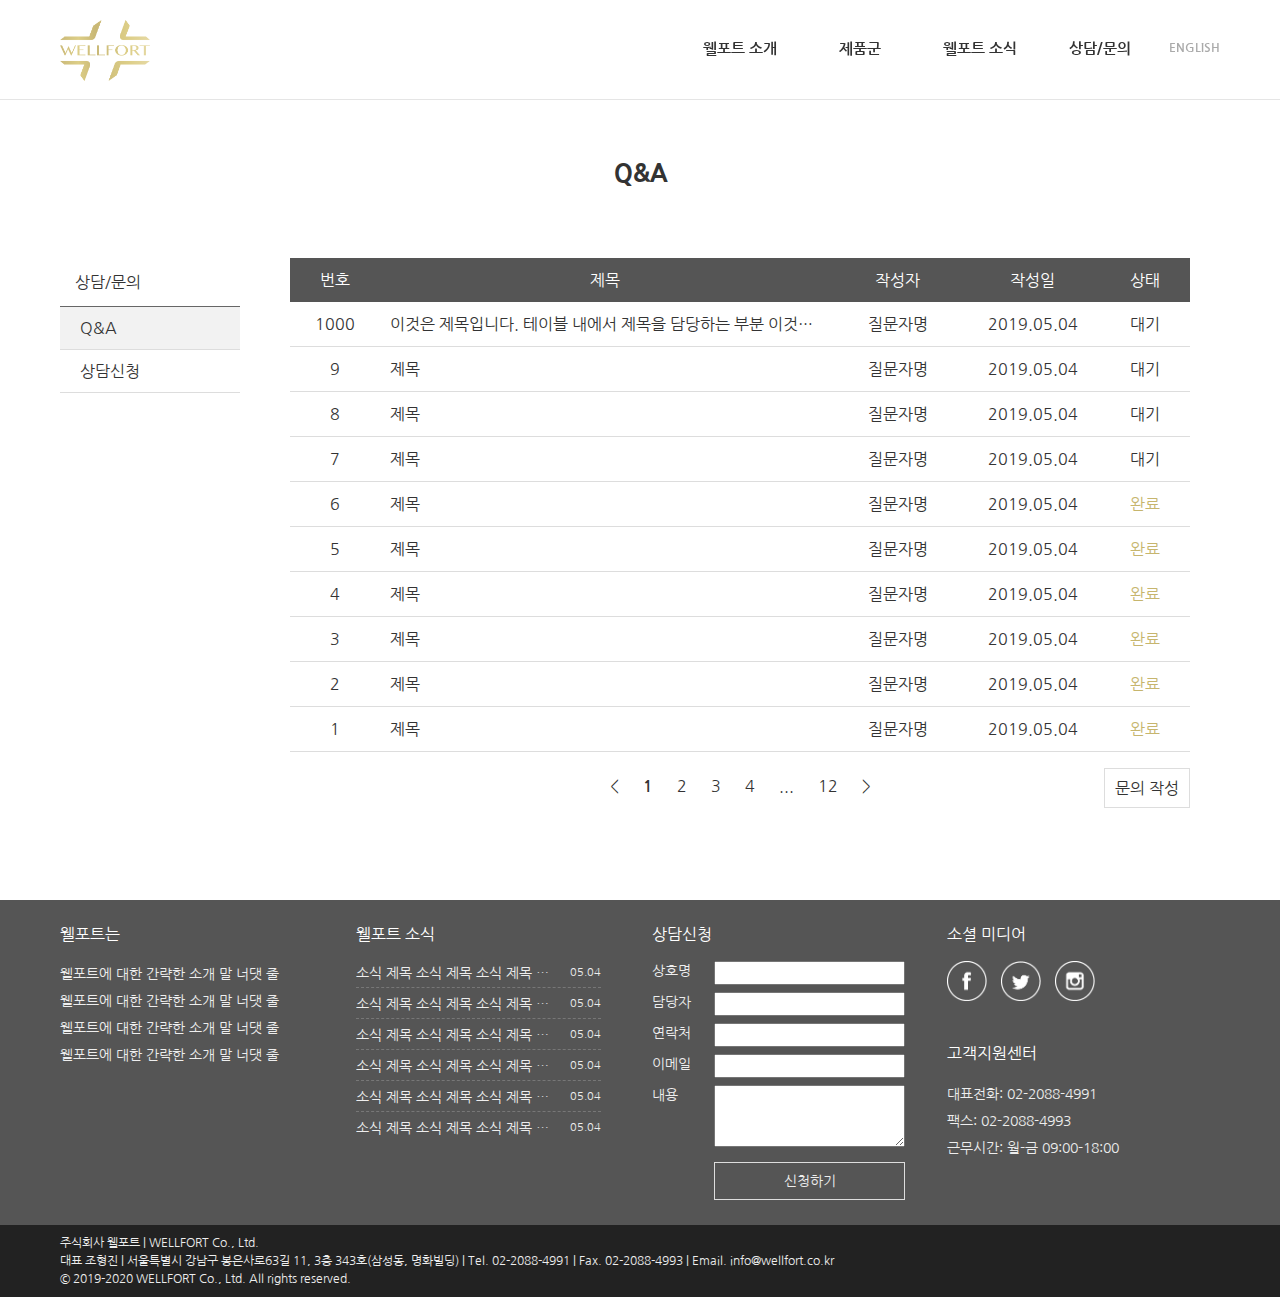
<file: template4.html>
<!doctype html>
<html lang="en">
<head>
	<title>WELLFORT</title>
	<meta charset="utf-8">
	<meta http-equiv="X-UA-Compatible" content="IE=edge">
	<meta name="description" content="Website Description">
	<meta name="keywords" content="Website, Keywords">
	<meta name="author" content="Webmaster">
	<meta name="viewport" content="width=device-width, initial-scale=1.0">
	<link rel="stylesheet" href="css/reset.css">
	<link rel="stylesheet" href="css/slick.css">
	<link rel="stylesheet" href="css/slick-theme.css">
	<link rel="stylesheet" href="css/common.css">
	<script src="js/jquery-3.3.1.min.js"></script>
	<script src="js/slick.min.js"></script>
	<script src="js/common.js"></script>
</head>
<body>
	<nav class="mgnb">
		<a href="javascript:;" class="mlogo">
			<img src="img/wflogo.png">
		</a>
		<a href="javascript:;" class="mmenu">
			<img src="img/burger-icon.png">
		</a>
		<div class="mdepth">
			<a href="javascript:;" class="mdp1">웰포트 소개</a>
			<a href="javascript:;" class="mdp1">제품군</a>
			<a href="javascript:;" class="mdp1">웰포트 소식</a>	
			<a href="javascript:;" class="mdp1">상담/문의</a>
		</div>
		<div class="mdepth2">
			<div class="i">
				<a href="javascript:;" class="mdp2">인사말</a>
				<a href="javascript:;" class="mdp2">조직도</a>
				<a href="javascript:;" class="mdp2">연혁</a>	
				<a href="javascript:;" class="mdp2">CI</a>
				<a href="javascript:;" class="mdp2">인증/특허</a>
				<a href="javascript:;" class="mdp2">Partners</a>
				<a href="javascript:;" class="mdp2">오시는 길</a>	
				<a href="javascript:;" class="mdp2 _back">처음으로</a>
			</div>
			<div class="i">
				<a href="javascript:;" class="mdp2">Thread W</a>
				<a href="javascript:;" class="mdp2">FILL-US</a>
				<a href="javascript:;" class="mdp2">SHINE-US C</a>	
				<a href="javascript:;" class="mdp2">PRP W</a>
				<a href="javascript:;" class="mdp2">DR.REGEN</a>
				<a href="javascript:;" class="mdp2 _back">처음으로</a>
			</div>
			<div class="i">
				<a href="javascript:;" class="mdp2">회사소식</a>
				<a href="javascript:;" class="mdp2">전시회</a>	
				<a href="javascript:;" class="mdp2 _back">처음으로</a>
			</div>
			<div class="i">
				<a href="javascript:;" class="mdp2">Q&amp;A</a>
				<a href="javascript:;" class="mdp2">상담신청</a>	
				<a href="javascript:;" class="mdp2 _back">처음으로</a>
			</div>
		</div>
	</nav>
	<header>
		<div class="wrap">
			<a href="javascript:;" class="logo whitebg">
				<img src="img/wflogo.png">
			</a>
			<a href="javascript:;" class="logo colorbg">
				<img src="img/wflogo_white.png">
			</a>
			<nav class="gnb whitebg">
				<a href="javascript:;" class="gnb-a1">웰포트 소개</a>
				<a href="javascript:;" class="gnb-a1">제품군</a>
				<a href="javascript:;" class="gnb-a1">웰포트 소식</a>
				<a href="javascript:;" class="gnb-a1">상담/문의</a>
				<a href="javascript:;" class="gnb-a1 eng">ENGLISH</a>
				
				<div class="gnb-dp2">
					<div class="gnb-dp2-col">
						<div class="bar"></div>
						<div class="bar2"></div>
						<a href="javascript:;" class="gnb-a2">인사말</a>
						<a href="javascript:;" class="gnb-a2">조직도</a>
						<a href="javascript:;" class="gnb-a2">연혁</a>
						<a href="javascript:;" class="gnb-a2">CI</a>
						<a href="javascript:;" class="gnb-a2">인증/특허</a>
						<a href="javascript:;" class="gnb-a2">Partners</a>
						<a href="javascript:;" class="gnb-a2">오시는 길</a>
					</div>
					<div class="gnb-dp2-col">
						<div class="bar"></div>
						<div class="bar2"></div>
						<a href="javascript:;" class="gnb-a2">Thread W</a>
						<a href="javascript:;" class="gnb-a2">FILL-US</a>
						<a href="javascript:;" class="gnb-a2">SHINE-US C</a>
						<a href="javascript:;" class="gnb-a2">PRP W</a>
						<a href="javascript:;" class="gnb-a2">DR.REGEN</a>
					</div>
					<div class="gnb-dp2-col">
						<div class="bar"></div>
						<div class="bar2"></div>
						<a href="javascript:;" class="gnb-a2">회사소식</a>
						<a href="javascript:;" class="gnb-a2">전시회</a>
					</div>
					<div class="gnb-dp2-col">
						<div class="bar"></div>
						<div class="bar2"></div>
						<a href="javascript:;" class="gnb-a2">Q&amp;A</a>
						<a href="javascript:;" class="gnb-a2">상담신청</a>
					</div>
				</div>
			</nav>
			<nav class="gnb colorbg">
				<a href="javascript:;" class="gnb-a1">웰포트 소개</a>
				<a href="javascript:;" class="gnb-a1">제품군</a>
				<a href="javascript:;" class="gnb-a1">웰포트 소식</a>
				<a href="javascript:;" class="gnb-a1">상담/문의</a>
				<a href="javascript:;" class="gnb-a1 eng">ENGLISH</a>
				
				<div class="gnb-dp2">
					<div class="gnb-dp2-col">
						<a href="javascript:;" class="gnb-a2">인사말</a>
						<a href="javascript:;" class="gnb-a2">조직도</a>
						<a href="javascript:;" class="gnb-a2">연혁</a>
						<a href="javascript:;" class="gnb-a2">CI</a>
						<a href="javascript:;" class="gnb-a2">인증/특허</a>
						<a href="javascript:;" class="gnb-a2">Partners</a>
						<a href="javascript:;" class="gnb-a2">오시는 길</a>
					</div>
					<div class="gnb-dp2-col">
						<a href="javascript:;" class="gnb-a2">Thread W</a>
						<a href="javascript:;" class="gnb-a2">FILL-US</a>
						<a href="javascript:;" class="gnb-a2">SHINE-US C</a>
						<a href="javascript:;" class="gnb-a2">PRP W</a>
						<a href="javascript:;" class="gnb-a2">DR.REGEN</a>
					</div>
					<div class="gnb-dp2-col">
						<a href="javascript:;" class="gnb-a2">회사소식</a>
						<a href="javascript:;" class="gnb-a2">전시회</a>
					</div>
					<div class="gnb-dp2-col">
						<a href="javascript:;" class="gnb-a2">Q&amp;A</a>
						<a href="javascript:;" class="gnb-a2">상담신청</a>
					</div>
				</div>
			</nav>
		</div>
	</header>
	
	<article>
		<div class="pagetemplate1">
			<div class="wrap">
				<h1>Q&amp;A</h1>
				<div class="navpage">
					<nav class="lnb">
						<p class="lnbtitle">상담/문의</p>
						<a href="javascript:;" class="lnbcont _active">Q&amp;A</a>
						<a href="javascript:;" class="lnbcont">상담신청</a>
					</nav>
					<div class="sidepage">
						<div class="bbs bqna">
							<a href="javascript:;" class="writebtn">문의 작성</a>
							<div class="bbstitle">
								<span class="bnumb">번호</span>
								<span class="btitle">제목</span>
								<span class="bauth">작성자</span>
								<span class="bdate">작성일</span>
								<span class="bansw">상태</span>
							</div>
							<a href="javascript:;" class="bbsitem">
								<span class="bnumb">1000</span>
								<span class="btitle">이것은 제목입니다. 테이블 내에서 제목을 담당하는 부분 이것은 제목입니다. 테이블 내에서 제목을 담당하는 부분</span>
								<span class="bauth">질문자명</span>
								<span class="bdate">2019.05.04</span>
								<span class="bansw">대기</span>
							</a>
							<a href="javascript:;" class="bbsitem">
								<span class="bnumb">9</span>
								<span class="btitle">제목</span>
								<span class="bauth">질문자명</span>
								<span class="bdate">2019.05.04</span>
								<span class="bansw">대기</span>
							</a>
							<a href="javascript:;" class="bbsitem">
								<span class="bnumb">8</span>
								<span class="btitle">제목</span>
								<span class="bauth">질문자명</span>
								<span class="bdate">2019.05.04</span>
								<span class="bansw">대기</span>
							</a>
							<a href="javascript:;" class="bbsitem">
								<span class="bnumb">7</span>
								<span class="btitle">제목</span>
								<span class="bauth">질문자명</span>
								<span class="bdate">2019.05.04</span>
								<span class="bansw">대기</span>
							</a>
							<a href="javascript:;" class="bbsitem">
								<span class="bnumb">6</span>
								<span class="btitle">제목</span>
								<span class="bauth">질문자명</span>
								<span class="bdate">2019.05.04</span>
								<span class="bansw _end">완료</span>
							</a>
							<a href="javascript:;" class="bbsitem">
								<span class="bnumb">5</span>
								<span class="btitle">제목</span>
								<span class="bauth">질문자명</span>
								<span class="bdate">2019.05.04</span>
								<span class="bansw _end">완료</span>
							</a>
							<a href="javascript:;" class="bbsitem">
								<span class="bnumb">4</span>
								<span class="btitle">제목</span>
								<span class="bauth">질문자명</span>
								<span class="bdate">2019.05.04</span>
								<span class="bansw _end">완료</span>
							</a>
							<a href="javascript:;" class="bbsitem">
								<span class="bnumb">3</span>
								<span class="btitle">제목</span>
								<span class="bauth">질문자명</span>
								<span class="bdate">2019.05.04</span>
								<span class="bansw _end">완료</span>
							</a>
							<a href="javascript:;" class="bbsitem">
								<span class="bnumb">2</span>
								<span class="btitle">제목</span>
								<span class="bauth">질문자명</span>
								<span class="bdate">2019.05.04</span>
								<span class="bansw _end">완료</span>
							</a>
							<a href="javascript:;" class="bbsitem">
								<span class="bnumb">1</span>
								<span class="btitle">제목</span>
								<span class="bauth">질문자명</span>
								<span class="bdate">2019.05.04</span>
								<span class="bansw _end">완료</span>
							</a>
						</div>
						<div class="bbspages">
							<a href="javascript:;" class="bbspagenumb _arr">&lt;</a>
							<a href="javascript:;" class="bbspagenumb _active">1</a>
							<a href="javascript:;" class="bbspagenumb">2</a>
							<a href="javascript:;" class="bbspagenumb">3</a>
							<a href="javascript:;" class="bbspagenumb">4</a>
							<span class="bbspagedot">...</span>
							<a href="javascript:;" class="bbspagenumb _last">12</a>
							<a href="javascript:;" class="bbspagenumb _arr">&gt;</a>
						</div>
					</div>
				</div>				
			</div>
		</div>
		<div class="contact">
			<div class="wrap">
				<div class="contactcol _co1">
					<p class="contacttitle">웰포트는</p>
					<p class="contactcont">웰포트에 대한 간략한 소개 말 너댓 줄<br>웰포트에 대한 간략한 소개 말 너댓 줄<br>웰포트에 대한 간략한 소개 말 너댓 줄<br>웰포트에 대한 간략한 소개 말 너댓 줄</p>
				</div>
				<div class="contactcol _co2">
					<p class="contacttitle">웰포트 소식</p>
					<div class="contactnews">
						<a href="javascript:;" class="newsitem">
							<span class="newsitemtitle">소식 제목 소식 제목 소식 제목 소식 제목 소식 제목 소식 제목 소식 제목</span>
							<span class="newsitemdate">05.04</span>
						</a>
						<a href="javascript:;" class="newsitem">
							<span class="newsitemtitle">소식 제목 소식 제목 소식 제목 소식 제목 소식 제목 소식 제목 소식 제목</span>
							<span class="newsitemdate">05.04</span>
						</a>
						<a href="javascript:;" class="newsitem">
							<span class="newsitemtitle">소식 제목 소식 제목 소식 제목 소식 제목 소식 제목 소식 제목 소식 제목</span>
							<span class="newsitemdate">05.04</span>
						</a>
						<a href="javascript:;" class="newsitem">
							<span class="newsitemtitle">소식 제목 소식 제목 소식 제목 소식 제목 소식 제목 소식 제목 소식 제목</span>
							<span class="newsitemdate">05.04</span>
						</a>
						<a href="javascript:;" class="newsitem">
							<span class="newsitemtitle">소식 제목 소식 제목 소식 제목 소식 제목 소식 제목 소식 제목 소식 제목</span>
							<span class="newsitemdate">05.04</span>
						</a>
						<a href="javascript:;" class="newsitem">
							<span class="newsitemtitle">소식 제목 소식 제목 소식 제목 소식 제목 소식 제목 소식 제목 소식 제목</span>
							<span class="newsitemdate">05.04</span>
						</a>
					</div>
				</div>
				<div class="contactcol _co3">
					<p class="contacttitle">상담신청</p>					
					<div class="qnaform">
						<div>
							<span class="contactqna">상호명</span>
							<input class="qna-input" type="text">
						</div>
						<div>
							<span class="contactqna">담당자</span>
							<input class="qna-input" type="text">
						</div>
						<div>
							<span class="contactqna">연락처</span>
							<input class="qna-input" type="text">
						</div>
						<div>
							<span class="contactqna">이메일</span>
							<input class="qna-input" type="text">
						</div>
						<div>
							<span class="contactqna">내용</span>
							<textarea class="qna-input" rows="3"></textarea>
						</div>
					</div>
					<a href="javascript:;" class="contactbtn">신청하기</a>					
				</div>
				<div class="contactcol _co4">
					<p class="contacttitle">소셜 미디어</p>
					<div class="sns">
						<a href="javascript:;" class="snsicon"><img src="img/facebook.png"></a>
						<a href="javascript:;" class="snsicon"><img src="img/twitter.png"></a>
						<a href="javascript:;" class="snsicon"><img src="img/instagram.png"></a>
					</div>					
					<p class="contacttitle">고객지원센터</p>
					<p class="contactcont">대표전화: 02-2088-4991<br>팩스: 02-2088-4993<br>근무시간: 월-금 09:00-18:00</p>
				</div>
			</div>
		</div>
	</article>
		
	<footer>
		<div class="wrap">
			<p class="ftitle">주식회사 웰포트 | WELLFORT Co., Ltd.</p>
			<p>대표 조형진 | 서울특별시 강남구 봉은사로63길 11, 3층 343호(삼성동, 명화빌딩) | Tel. 02-2088-4991 | Fax. 02-2088-4993 | Email. info@wellfort.co.kr</p>
			<p>&copy; 2019-2020 WELLFORT Co., Ltd. All rights reserved.</p>
		</div>
	</footer>
	
	<script>
	$('.slicks').slick({
		  dots: true,
		  arrows: false,
		  infinite: true,
		  speed: 1000,
		  autoplay: true,
		  autoplaySpeed: 3000
	});
	</script>
</body>
</html>
</file>
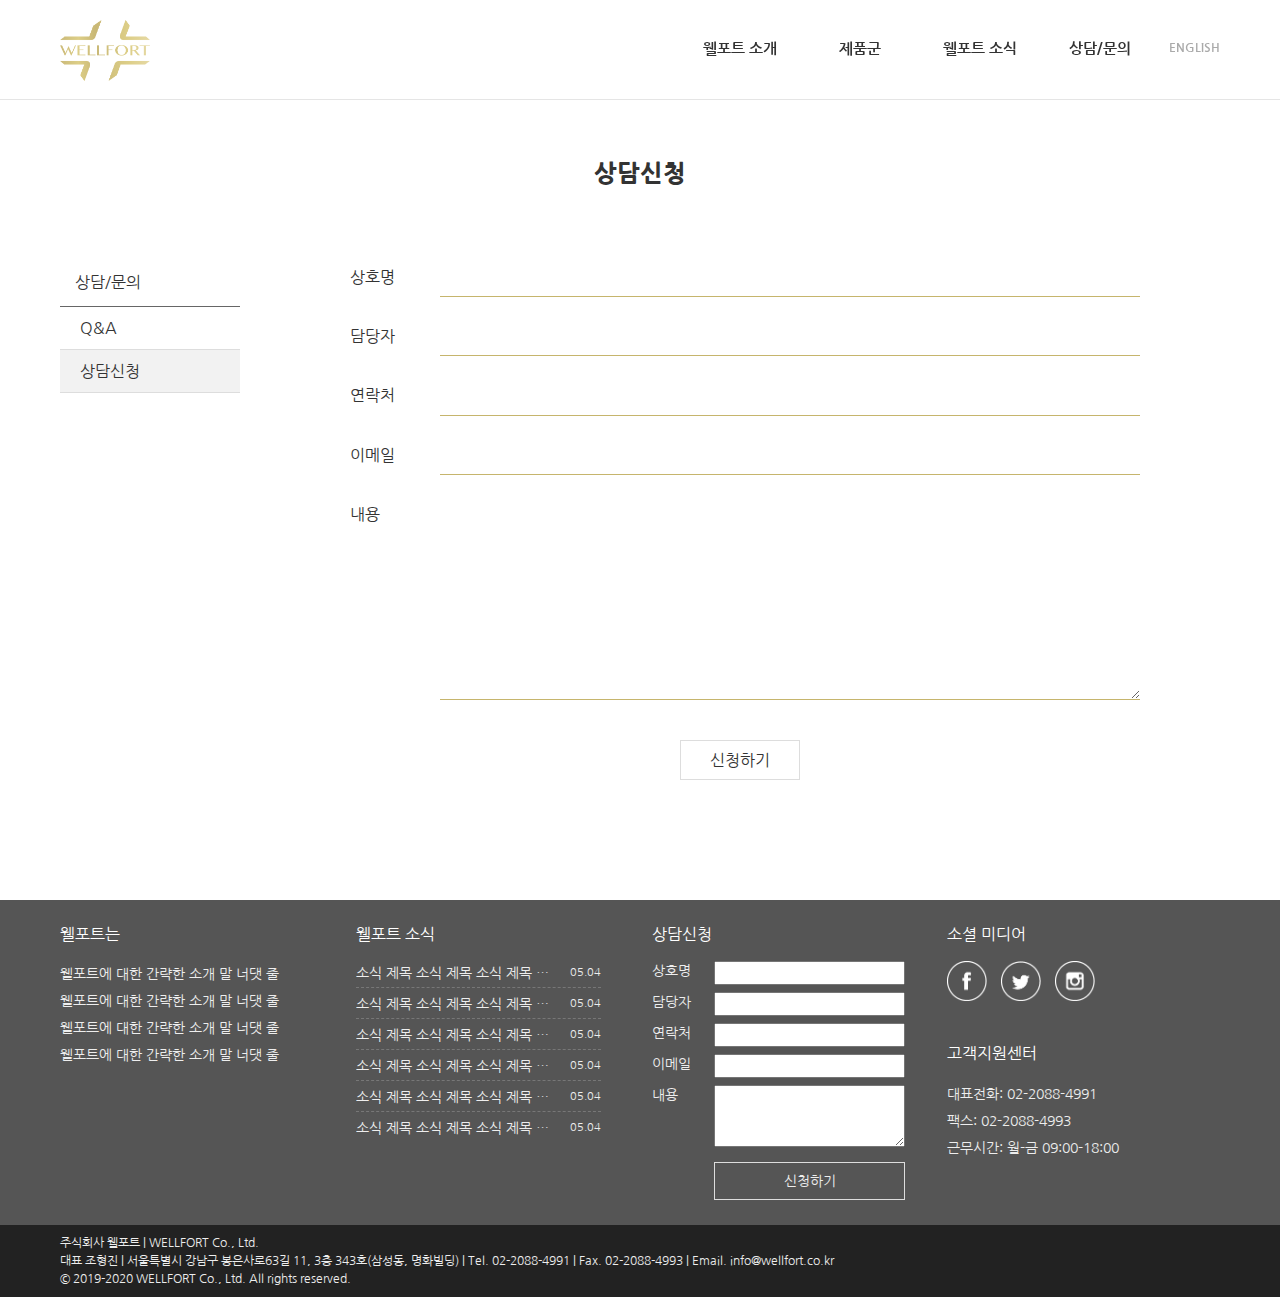
<file: template5.html>
<!doctype html>
<html lang="en">
<head>
	<title>WELLFORT</title>
	<meta charset="utf-8">
	<meta http-equiv="X-UA-Compatible" content="IE=edge">
	<meta name="description" content="Website Description">
	<meta name="keywords" content="Website, Keywords">
	<meta name="author" content="Webmaster">
	<meta name="viewport" content="width=device-width, initial-scale=1.0">
	<link rel="stylesheet" href="css/reset.css">
	<link rel="stylesheet" href="css/slick.css">
	<link rel="stylesheet" href="css/slick-theme.css">
	<link rel="stylesheet" href="css/common.css">
	<script src="js/jquery-3.3.1.min.js"></script>
	<script src="js/slick.min.js"></script>
	<script src="js/common.js"></script>
</head>
<body>
	<nav class="mgnb">
		<a href="javascript:;" class="mlogo">
			<img src="img/wflogo.png">
		</a>
		<a href="javascript:;" class="mmenu">
			<img src="img/burger-icon.png">
		</a>
		<div class="mdepth">
			<a href="javascript:;" class="mdp1">웰포트 소개</a>
			<a href="javascript:;" class="mdp1">제품군</a>
			<a href="javascript:;" class="mdp1">웰포트 소식</a>	
			<a href="javascript:;" class="mdp1">상담/문의</a>
		</div>
		<div class="mdepth2">
			<div class="i">
				<a href="javascript:;" class="mdp2">인사말</a>
				<a href="javascript:;" class="mdp2">조직도</a>
				<a href="javascript:;" class="mdp2">연혁</a>	
				<a href="javascript:;" class="mdp2">CI</a>
				<a href="javascript:;" class="mdp2">인증/특허</a>
				<a href="javascript:;" class="mdp2">Partners</a>
				<a href="javascript:;" class="mdp2">오시는 길</a>	
				<a href="javascript:;" class="mdp2 _back">처음으로</a>
			</div>
			<div class="i">
				<a href="javascript:;" class="mdp2">Thread W</a>
				<a href="javascript:;" class="mdp2">FILL-US</a>
				<a href="javascript:;" class="mdp2">SHINE-US C</a>	
				<a href="javascript:;" class="mdp2">PRP W</a>
				<a href="javascript:;" class="mdp2">DR.REGEN</a>
				<a href="javascript:;" class="mdp2 _back">처음으로</a>
			</div>
			<div class="i">
				<a href="javascript:;" class="mdp2">회사소식</a>
				<a href="javascript:;" class="mdp2">전시회</a>	
				<a href="javascript:;" class="mdp2 _back">처음으로</a>
			</div>
			<div class="i">
				<a href="javascript:;" class="mdp2">Q&amp;A</a>
				<a href="javascript:;" class="mdp2">상담신청</a>	
				<a href="javascript:;" class="mdp2 _back">처음으로</a>
			</div>
		</div>
	</nav>
	<header>
		<div class="wrap">
			<a href="javascript:;" class="logo whitebg">
				<img src="img/wflogo.png">
			</a>
			<a href="javascript:;" class="logo colorbg">
				<img src="img/wflogo_white.png">
			</a>
			<nav class="gnb whitebg">
				<a href="javascript:;" class="gnb-a1">웰포트 소개</a>
				<a href="javascript:;" class="gnb-a1">제품군</a>
				<a href="javascript:;" class="gnb-a1">웰포트 소식</a>
				<a href="javascript:;" class="gnb-a1">상담/문의</a>
				<a href="javascript:;" class="gnb-a1 eng">ENGLISH</a>
				
				<div class="gnb-dp2">
					<div class="gnb-dp2-col">
						<div class="bar"></div>
						<div class="bar2"></div>
						<a href="javascript:;" class="gnb-a2">인사말</a>
						<a href="javascript:;" class="gnb-a2">조직도</a>
						<a href="javascript:;" class="gnb-a2">연혁</a>
						<a href="javascript:;" class="gnb-a2">CI</a>
						<a href="javascript:;" class="gnb-a2">인증/특허</a>
						<a href="javascript:;" class="gnb-a2">Partners</a>
						<a href="javascript:;" class="gnb-a2">오시는 길</a>
					</div>
					<div class="gnb-dp2-col">
						<div class="bar"></div>
						<div class="bar2"></div>
						<a href="javascript:;" class="gnb-a2">Thread W</a>
						<a href="javascript:;" class="gnb-a2">FILL-US</a>
						<a href="javascript:;" class="gnb-a2">SHINE-US C</a>
						<a href="javascript:;" class="gnb-a2">PRP W</a>
						<a href="javascript:;" class="gnb-a2">DR.REGEN</a>
					</div>
					<div class="gnb-dp2-col">
						<div class="bar"></div>
						<div class="bar2"></div>
						<a href="javascript:;" class="gnb-a2">회사소식</a>
						<a href="javascript:;" class="gnb-a2">전시회</a>
					</div>
					<div class="gnb-dp2-col">
						<div class="bar"></div>
						<div class="bar2"></div>
						<a href="javascript:;" class="gnb-a2">Q&amp;A</a>
						<a href="javascript:;" class="gnb-a2">상담신청</a>
					</div>
				</div>
			</nav>
			<nav class="gnb colorbg">
				<a href="javascript:;" class="gnb-a1">웰포트 소개</a>
				<a href="javascript:;" class="gnb-a1">제품군</a>
				<a href="javascript:;" class="gnb-a1">웰포트 소식</a>
				<a href="javascript:;" class="gnb-a1">상담/문의</a>
				<a href="javascript:;" class="gnb-a1 eng">ENGLISH</a>
				
				<div class="gnb-dp2">
					<div class="gnb-dp2-col">
						<a href="javascript:;" class="gnb-a2">인사말</a>
						<a href="javascript:;" class="gnb-a2">조직도</a>
						<a href="javascript:;" class="gnb-a2">연혁</a>
						<a href="javascript:;" class="gnb-a2">CI</a>
						<a href="javascript:;" class="gnb-a2">인증/특허</a>
						<a href="javascript:;" class="gnb-a2">Partners</a>
						<a href="javascript:;" class="gnb-a2">오시는 길</a>
					</div>
					<div class="gnb-dp2-col">
						<a href="javascript:;" class="gnb-a2">Thread W</a>
						<a href="javascript:;" class="gnb-a2">FILL-US</a>
						<a href="javascript:;" class="gnb-a2">SHINE-US C</a>
						<a href="javascript:;" class="gnb-a2">PRP W</a>
						<a href="javascript:;" class="gnb-a2">DR.REGEN</a>
					</div>
					<div class="gnb-dp2-col">
						<a href="javascript:;" class="gnb-a2">회사소식</a>
						<a href="javascript:;" class="gnb-a2">전시회</a>
					</div>
					<div class="gnb-dp2-col">
						<a href="javascript:;" class="gnb-a2">Q&amp;A</a>
						<a href="javascript:;" class="gnb-a2">상담신청</a>
					</div>
				</div>
			</nav>
		</div>
	</header>
	
	<article>
		<div class="pagetemplate1">
			<div class="wrap">
				<h1>상담신청</h1>
				<div class="navpage">
					<nav class="lnb">
						<p class="lnbtitle">상담/문의</p>
						<a href="javascript:;" class="lnbcont">Q&amp;A</a>
						<a href="javascript:;" class="lnbcont _active">상담신청</a>
					</nav>
					<div class="sidepage">
						<div class="contactpage">
							
							<div class="contactp-item">
								<span class="contactp-title">상호명</span>
								<input type="text" class="contactp-input">
							</div>
							<div class="contactp-item">
								<span class="contactp-title">담당자</span>
								<input type="text" class="contactp-input">
							</div>
							<div class="contactp-item">
								<span class="contactp-title">연락처</span>
								<input type="text" class="contactp-input">
							</div>
							<div class="contactp-item">
								<span class="contactp-title">이메일</span>
								<input type="text" class="contactp-input">
							</div>
							<div class="contactp-item">
								<span class="contactp-title">내용</span>
								<textarea class="contactp-textbox" rows="10"></textarea>
							</div>
							<a href="javascript:;" class="contactp-btn">신청하기</a>
						</div>
					</div>
				</div>				
			</div>
		</div>
		<div class="contact">
			<div class="wrap">
				<div class="contactcol _co1">
					<p class="contacttitle">웰포트는</p>
					<p class="contactcont">웰포트에 대한 간략한 소개 말 너댓 줄<br>웰포트에 대한 간략한 소개 말 너댓 줄<br>웰포트에 대한 간략한 소개 말 너댓 줄<br>웰포트에 대한 간략한 소개 말 너댓 줄</p>
				</div>
				<div class="contactcol _co2">
					<p class="contacttitle">웰포트 소식</p>
					<div class="contactnews">
						<a href="javascript:;" class="newsitem">
							<span class="newsitemtitle">소식 제목 소식 제목 소식 제목 소식 제목 소식 제목 소식 제목 소식 제목</span>
							<span class="newsitemdate">05.04</span>
						</a>
						<a href="javascript:;" class="newsitem">
							<span class="newsitemtitle">소식 제목 소식 제목 소식 제목 소식 제목 소식 제목 소식 제목 소식 제목</span>
							<span class="newsitemdate">05.04</span>
						</a>
						<a href="javascript:;" class="newsitem">
							<span class="newsitemtitle">소식 제목 소식 제목 소식 제목 소식 제목 소식 제목 소식 제목 소식 제목</span>
							<span class="newsitemdate">05.04</span>
						</a>
						<a href="javascript:;" class="newsitem">
							<span class="newsitemtitle">소식 제목 소식 제목 소식 제목 소식 제목 소식 제목 소식 제목 소식 제목</span>
							<span class="newsitemdate">05.04</span>
						</a>
						<a href="javascript:;" class="newsitem">
							<span class="newsitemtitle">소식 제목 소식 제목 소식 제목 소식 제목 소식 제목 소식 제목 소식 제목</span>
							<span class="newsitemdate">05.04</span>
						</a>
						<a href="javascript:;" class="newsitem">
							<span class="newsitemtitle">소식 제목 소식 제목 소식 제목 소식 제목 소식 제목 소식 제목 소식 제목</span>
							<span class="newsitemdate">05.04</span>
						</a>
					</div>
				</div>
				<div class="contactcol _co3">
					<p class="contacttitle">상담신청</p>					
					<div class="qnaform">
						<div>
							<span class="contactqna">상호명</span>
							<input class="qna-input" type="text">
						</div>
						<div>
							<span class="contactqna">담당자</span>
							<input class="qna-input" type="text">
						</div>
						<div>
							<span class="contactqna">연락처</span>
							<input class="qna-input" type="text">
						</div>
						<div>
							<span class="contactqna">이메일</span>
							<input class="qna-input" type="text">
						</div>
						<div>
							<span class="contactqna">내용</span>
							<textarea class="qna-input" rows="3"></textarea>
						</div>
					</div>
					<a href="javascript:;" class="contactbtn">신청하기</a>					
				</div>
				<div class="contactcol _co4">
					<p class="contacttitle">소셜 미디어</p>
					<div class="sns">
						<a href="javascript:;" class="snsicon"><img src="img/facebook.png"></a>
						<a href="javascript:;" class="snsicon"><img src="img/twitter.png"></a>
						<a href="javascript:;" class="snsicon"><img src="img/instagram.png"></a>
					</div>					
					<p class="contacttitle">고객지원센터</p>
					<p class="contactcont">대표전화: 02-2088-4991<br>팩스: 02-2088-4993<br>근무시간: 월-금 09:00-18:00</p>
				</div>
			</div>
		</div>
	</article>
		
	<footer>
		<div class="wrap">
			<p class="ftitle">주식회사 웰포트 | WELLFORT Co., Ltd.</p>
			<p>대표 조형진 | 서울특별시 강남구 봉은사로63길 11, 3층 343호(삼성동, 명화빌딩) | Tel. 02-2088-4991 | Fax. 02-2088-4993 | Email. info@wellfort.co.kr</p>
			<p>&copy; 2019-2020 WELLFORT Co., Ltd. All rights reserved.</p>
		</div>
	</footer>
	
	<script>
	$('.slicks').slick({
		  dots: true,
		  arrows: false,
		  infinite: true,
		  speed: 1000,
		  autoplay: true,
		  autoplaySpeed: 3000
	});
	</script>
</body>
</html>
</file>
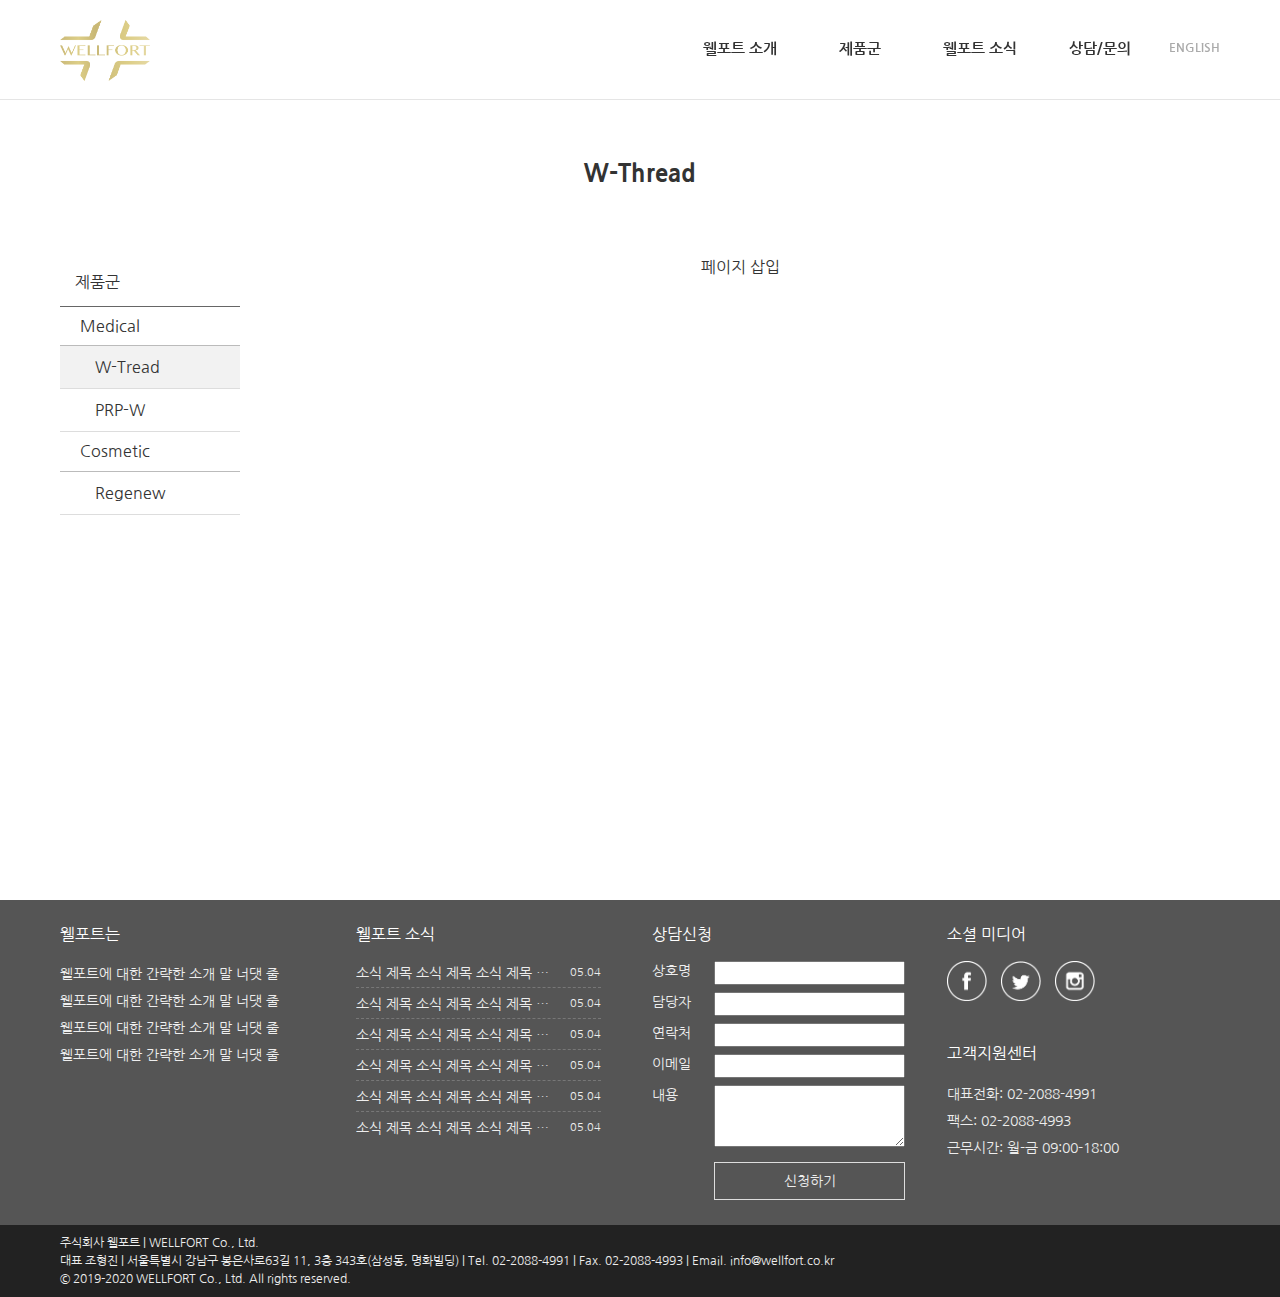
<file: template6.html>
<!doctype html>
<html lang="en">
<head>
	<title>WELLFORT</title>
	<meta charset="utf-8">
	<meta http-equiv="X-UA-Compatible" content="IE=edge">
	<meta name="description" content="Website Description">
	<meta name="keywords" content="Website, Keywords">
	<meta name="author" content="Webmaster">
	<meta name="viewport" content="width=device-width, initial-scale=1.0">
	<link rel="stylesheet" href="css/reset.css">
	<link rel="stylesheet" href="css/slick.css">
	<link rel="stylesheet" href="css/slick-theme.css">
	<link rel="stylesheet" href="css/common.css">
	<script src="js/jquery-3.3.1.min.js"></script>
	<script src="js/slick.min.js"></script>
	<script src="js/common.js"></script>
</head>
<body>
	<nav class="mgnb">
		<a href="javascript:;" class="mlogo">
			<img src="img/wflogo.png">
		</a>
		<a href="javascript:;" class="mmenu">
			<img src="img/burger-icon.png">
		</a>
		<div class="mdepth">
			<a href="javascript:;" class="mdp1">웰포트 소개</a>
			<a href="javascript:;" class="mdp1">제품군</a>
			<a href="javascript:;" class="mdp1">웰포트 소식</a>	
			<a href="javascript:;" class="mdp1">상담/문의</a>
		</div>
		<div class="mdepth2">
			<div class="i">
				<a href="javascript:;" class="mdp2">인사말</a>
				<a href="javascript:;" class="mdp2">조직도</a>
				<a href="javascript:;" class="mdp2">연혁</a>	
				<a href="javascript:;" class="mdp2">CI</a>
				<a href="javascript:;" class="mdp2">인증/특허</a>
				<a href="javascript:;" class="mdp2">Partners</a>
				<a href="javascript:;" class="mdp2">오시는 길</a>	
				<a href="javascript:;" class="mdp2 _back">처음으로</a>
			</div>
			<div class="i">
				<a href="javascript:;" class="mdp2">Thread W</a>
				<a href="javascript:;" class="mdp2">FILL-US</a>
				<a href="javascript:;" class="mdp2">SHINE-US C</a>	
				<a href="javascript:;" class="mdp2">PRP W</a>
				<a href="javascript:;" class="mdp2">DR.REGEN</a>
				<a href="javascript:;" class="mdp2 _back">처음으로</a>
			</div>
			<div class="i">
				<a href="javascript:;" class="mdp2">회사소식</a>
				<a href="javascript:;" class="mdp2">전시회</a>	
				<a href="javascript:;" class="mdp2 _back">처음으로</a>
			</div>
			<div class="i">
				<a href="javascript:;" class="mdp2">Q&amp;A</a>
				<a href="javascript:;" class="mdp2">상담신청</a>	
				<a href="javascript:;" class="mdp2 _back">처음으로</a>
			</div>
		</div>
	</nav>
	<header>
		<div class="wrap">
			<a href="javascript:;" class="logo whitebg">
				<img src="img/wflogo.png">
			</a>
			<a href="javascript:;" class="logo colorbg">
				<img src="img/wflogo_white.png">
			</a>
			<nav class="gnb whitebg">
				<a href="javascript:;" class="gnb-a1">웰포트 소개</a>
				<a href="javascript:;" class="gnb-a1">제품군</a>
				<a href="javascript:;" class="gnb-a1">웰포트 소식</a>
				<a href="javascript:;" class="gnb-a1">상담/문의</a>
				<a href="javascript:;" class="gnb-a1 eng">ENGLISH</a>
				
				<div class="gnb-dp2">
					<div class="gnb-dp2-col">
						<div class="bar"></div>
						<div class="bar2"></div>
						<a href="javascript:;" class="gnb-a2">인사말</a>
						<a href="javascript:;" class="gnb-a2">조직도</a>
						<a href="javascript:;" class="gnb-a2">연혁</a>
						<a href="javascript:;" class="gnb-a2">CI</a>
						<a href="javascript:;" class="gnb-a2">인증/특허</a>
						<a href="javascript:;" class="gnb-a2">Partners</a>
						<a href="javascript:;" class="gnb-a2">오시는 길</a>
					</div>
					<div class="gnb-dp2-col">
						<div class="bar"></div>
						<div class="bar2"></div>
						<a href="javascript:;" class="gnb-a2">Thread W</a>
						<a href="javascript:;" class="gnb-a2">FILL-US</a>
						<a href="javascript:;" class="gnb-a2">SHINE-US C</a>
						<a href="javascript:;" class="gnb-a2">PRP W</a>
						<a href="javascript:;" class="gnb-a2">DR.REGEN</a>
					</div>
					<div class="gnb-dp2-col">
						<div class="bar"></div>
						<div class="bar2"></div>
						<a href="javascript:;" class="gnb-a2">회사소식</a>
						<a href="javascript:;" class="gnb-a2">전시회</a>
					</div>
					<div class="gnb-dp2-col">
						<div class="bar"></div>
						<div class="bar2"></div>
						<a href="javascript:;" class="gnb-a2">Q&amp;A</a>
						<a href="javascript:;" class="gnb-a2">상담신청</a>
					</div>
				</div>
			</nav>
			<nav class="gnb colorbg">
				<a href="javascript:;" class="gnb-a1">웰포트 소개</a>
				<a href="javascript:;" class="gnb-a1">제품군</a>
				<a href="javascript:;" class="gnb-a1">웰포트 소식</a>
				<a href="javascript:;" class="gnb-a1">상담/문의</a>
				<a href="javascript:;" class="gnb-a1 eng">ENGLISH</a>
				
				<div class="gnb-dp2">
					<div class="gnb-dp2-col">
						<a href="javascript:;" class="gnb-a2">인사말</a>
						<a href="javascript:;" class="gnb-a2">조직도</a>
						<a href="javascript:;" class="gnb-a2">연혁</a>
						<a href="javascript:;" class="gnb-a2">CI</a>
						<a href="javascript:;" class="gnb-a2">인증/특허</a>
						<a href="javascript:;" class="gnb-a2">Partners</a>
						<a href="javascript:;" class="gnb-a2">오시는 길</a>
					</div>
					<div class="gnb-dp2-col">
						<a href="javascript:;" class="gnb-a2">Thread W</a>
						<a href="javascript:;" class="gnb-a2">FILL-US</a>
						<a href="javascript:;" class="gnb-a2">SHINE-US C</a>
						<a href="javascript:;" class="gnb-a2">PRP W</a>
						<a href="javascript:;" class="gnb-a2">DR.REGEN</a>
					</div>
					<div class="gnb-dp2-col">
						<a href="javascript:;" class="gnb-a2">회사소식</a>
						<a href="javascript:;" class="gnb-a2">전시회</a>
					</div>
					<div class="gnb-dp2-col">
						<a href="javascript:;" class="gnb-a2">Q&amp;A</a>
						<a href="javascript:;" class="gnb-a2">상담신청</a>
					</div>
				</div>
			</nav>
		</div>
	</header>
	
	<article>
		<div class="pagetemplate1">
			<div class="wrap">
				<h1>W-Thread</h1>
				<div class="navpage">
					<nav class="lnb _prod">
						<p class="lnbtitle">제품군</p>
						<p class="lnbsub">Medical</p>
						<a href="javascript:;" class="lnbcont _active">W-Tread</a>
						<a href="javascript:;" class="lnbcont">PRP-W</a>
						<p class="lnbsub">Cosmetic</p>
						<a href="javascript:;" class="lnbcont">Regenew</a>
					</nav>
					<div class="sidepage">
						페이지 삽입
					</div>
				</div>				
			</div>
		</div>
		<div class="contact">
			<div class="wrap">
				<div class="contactcol _co1">
					<p class="contacttitle">웰포트는</p>
					<p class="contactcont">웰포트에 대한 간략한 소개 말 너댓 줄<br>웰포트에 대한 간략한 소개 말 너댓 줄<br>웰포트에 대한 간략한 소개 말 너댓 줄<br>웰포트에 대한 간략한 소개 말 너댓 줄</p>
				</div>
				<div class="contactcol _co2">
					<p class="contacttitle">웰포트 소식</p>
					<div class="contactnews">
						<a href="javascript:;" class="newsitem">
							<span class="newsitemtitle">소식 제목 소식 제목 소식 제목 소식 제목 소식 제목 소식 제목 소식 제목</span>
							<span class="newsitemdate">05.04</span>
						</a>
						<a href="javascript:;" class="newsitem">
							<span class="newsitemtitle">소식 제목 소식 제목 소식 제목 소식 제목 소식 제목 소식 제목 소식 제목</span>
							<span class="newsitemdate">05.04</span>
						</a>
						<a href="javascript:;" class="newsitem">
							<span class="newsitemtitle">소식 제목 소식 제목 소식 제목 소식 제목 소식 제목 소식 제목 소식 제목</span>
							<span class="newsitemdate">05.04</span>
						</a>
						<a href="javascript:;" class="newsitem">
							<span class="newsitemtitle">소식 제목 소식 제목 소식 제목 소식 제목 소식 제목 소식 제목 소식 제목</span>
							<span class="newsitemdate">05.04</span>
						</a>
						<a href="javascript:;" class="newsitem">
							<span class="newsitemtitle">소식 제목 소식 제목 소식 제목 소식 제목 소식 제목 소식 제목 소식 제목</span>
							<span class="newsitemdate">05.04</span>
						</a>
						<a href="javascript:;" class="newsitem">
							<span class="newsitemtitle">소식 제목 소식 제목 소식 제목 소식 제목 소식 제목 소식 제목 소식 제목</span>
							<span class="newsitemdate">05.04</span>
						</a>
					</div>
				</div>
				<div class="contactcol _co3">
					<p class="contacttitle">상담신청</p>					
					<div class="qnaform">
						<div>
							<span class="contactqna">상호명</span>
							<input class="qna-input" type="text">
						</div>
						<div>
							<span class="contactqna">담당자</span>
							<input class="qna-input" type="text">
						</div>
						<div>
							<span class="contactqna">연락처</span>
							<input class="qna-input" type="text">
						</div>
						<div>
							<span class="contactqna">이메일</span>
							<input class="qna-input" type="text">
						</div>
						<div>
							<span class="contactqna">내용</span>
							<textarea class="qna-input" rows="3"></textarea>
						</div>
					</div>
					<a href="javascript:;" class="contactbtn">신청하기</a>					
				</div>
				<div class="contactcol _co4">
					<p class="contacttitle">소셜 미디어</p>
					<div class="sns">
						<a href="javascript:;" class="snsicon"><img src="img/facebook.png"></a>
						<a href="javascript:;" class="snsicon"><img src="img/twitter.png"></a>
						<a href="javascript:;" class="snsicon"><img src="img/instagram.png"></a>
					</div>					
					<p class="contacttitle">고객지원센터</p>
					<p class="contactcont">대표전화: 02-2088-4991<br>팩스: 02-2088-4993<br>근무시간: 월-금 09:00-18:00</p>
				</div>
			</div>
		</div>
	</article>
		
	<footer>
		<div class="wrap">
			<p class="ftitle">주식회사 웰포트 | WELLFORT Co., Ltd.</p>
			<p>대표 조형진 | 서울특별시 강남구 봉은사로63길 11, 3층 343호(삼성동, 명화빌딩) | Tel. 02-2088-4991 | Fax. 02-2088-4993 | Email. info@wellfort.co.kr</p>
			<p>&copy; 2019-2020 WELLFORT Co., Ltd. All rights reserved.</p>
		</div>
	</footer>
	
	<script>
	$('.slicks').slick({
		  dots: true,
		  arrows: false,
		  infinite: true,
		  speed: 1000,
		  autoplay: true,
		  autoplaySpeed: 3000
	});
	</script>
</body>
</html>
</file>
<file: css/common.css>
html { color:#333; }
header { width:100%; background:rgba(255,255,255,.95); position:fixed; overflow:hidden; height:100px; transition:0.25s all ease-in-out; -webkit-transition:0.25s all ease-in-out; border-bottom:1px solid rgba(0,0,0,.1); z-index:100; }
header._scrolled { background:rgba(0,0,0,.7); height:60px; }
header._opened { height:360px; }
header._scrolled._opened { height:325px; }
.wrap { max-width:1200px; width:100%; margin:0 auto; position:relative; display:block; }
.logo { width:90px; display:inline-block; position:absolute; top:20px; left:20px; vertical-align:middle; transition:0.25s all ease-in-out; -webkit-transition:0.25s all ease-in-out; }
.logo.whitebg { opacity:1; z-index:2; }
.logo.colorbg { opacity:0; z-index:1; }
.logo img { display:block; width:100%; }
header._scrolled .logo { width:57px; top:10px; }
header._scrolled .logo.whitebg { opacity:0; z-index:1; }
header._scrolled .logo.colorbg { opacity:1; z-index:2; }
.gnb { display:inline-block; position:absolute; right:20px; top:10px; font-size:0; transition:0.25s all ease-in-out; -webkit-transition:0.25s all ease-in-out; }
.gnb.whitebg { opacity:1; z-index:2; }
.gnb.colorbg { color:#fff; opacity:0; z-index:1; }
header._scrolled .gnb { top:0; }
header._scrolled .gnb.whitebg { opacity:0; z-index:1; }
header._scrolled .gnb.colorbg { opacity:1; z-index:2; }
.gnb-a1 { font-weight:bold; display:inline-block; width:120px; padding:30px 0 35px; text-align:center; vertical-align:middle; font-size:15px; transition:0.25s all ease-in-out; -webkit-transition:0.25s all ease-in-out; }
.gnb-a1.eng { width:60px; text-align:right; color:#aaa; font-size:12px; }
header._scrolled .gnb-a1 { padding:20px 0; }
.gnb-dp2 { display:block; }
.gnb-dp2-col { display:inline-block; font-size:14px; width:120px; vertical-align:top; position:relative; }
.gnb-a2 { display:block; width:100%; padding:10px; text-align:center; transition:0.15s all ease-in-out; -webkit-transition:0.15s all ease-in-out; }
.gnb-a2:hover { background:rgba(0,0,0,.1); }
header._scrolled .gnb-a2:hover { background:rgba(255,255,255,.1); }
article { padding-top:100px; }
.bar, .bar2 { display:inline-block; position:absolute; width:0; height:1px; top:-14px; left:50%; transform:translateX(-50%); -webkit-transform:translateX(-50%); opacity:0; transition:0.25s all ease-in-out; -webkit-transition:0.25s all ease-in-out; z-index:2; }
.bar { background:#444; }
.bar2 { background:rgba(0,0,0,.1); z-index:1; }
header._opened .bar2 { width:20px; opacity:1; }
.gnb-dp2-col:hover .bar { width:20px; opacity:1; }
.business { background:#e4d2aa; }
.contact { background:#555; }
img { max-width:100%; }
.mainvid { position:absolute; top:40px; right:20px; }
.slider .wrap {  }
.slicks { width:100%; }
.slickitem { width:100%; max-height:800px; }
.slickitem img { width:100%; position:relative; }

/*  */
.slick-dots { bottom:30px; }
.slick-dotted.slick-slider { margin-bottom:0; }
.slick-dots li { width:30px; height:5px; }
.slick-dots li button { width:30px; height:5px; padding:0; }
.slick-dots li button:before { content:''; background:#000; width:30px; height:5px; }

.business .wrap { text-align:center; padding:50px 20px 30px; font-size:0; }
.busiitem { display:inline-block; width:23.5%; margin-right:2%; background:#fff; vertical-align:middle; position:relative; overflow:hidden; margin-bottom:20px; }
.busiitem:LAST-CHILD { margin-right:0; }
.busiitem img { display:block; width:100%; }
.busishade { z-index:1; width:100%; height:100%; position:absolute; top:0; left:0; background:#000; opacity:0; transition:0.2s all ease-in-out; -webkit-transition:0.2s all ease-in-out; }
.busitext { position:absolute; bottom:0; left:0; width:100%; background:rgba(255,255,255,.8); padding:20px; height:60px; transition:0.2s all ease-in-out; -webkit-transition:0.2s all ease-in-out; z-index:2; border-top:1px solid #eee; }
.busititle { display:block; font-size:18px; margin-bottom:15px; font-weight:bold; }
.busicontent { display:block; font-size:14px; margin-bottom:15px; line-height:20px; }
.busibtn { display:block; border:1px solid #aaa; font-size:14px; padding:10px; width:140px; margin:0 auto; transition:0.15s all ease-in-out; -webkit-transition:0.15s all ease-in-out; }
.busibtn:hover { background:rgba(0,0,0,.05); }
.busiitem/*:hover*/ .busitext { height:170px; }
.busiitem/*:hover*/ .busishade { opacity:0.4; }

h1 { font-size:24px; padding-bottom:30px; margin:0; position:relative; font-weight:800; }
/* h1:after { content:''; position:absolute; bottom:20px; width:20px; height:2px; background:#333; display:block; left:50%; transform:translateX(-50%); -webkit-transform:translateX(-50%); } */
h2 { font-size:16px; margin:0; display:block; font-weight:normal; margin-bottom:40px; line-height:24px; }

.partners .wrap { text-align:center; padding:50px 20px 30px; font-size:0; }
.partnerlist { position:relative; display:block; }
.partneritem { display:inline-block; width:150px; border:1px solid #eee; margin:0 20px 20px; font-size:12px; text-align:left; vertical-align:middle; }
.partneritem img { width:100%; display:block; }

.contact .wrap { padding:25px 20px; color:#eee; font-size:0; }
.contactcol { width:23.5%; margin-right:2%; display:inline-block; vertical-align:top; font-size:14px; position:relative; }
.contactcol:LAST-CHILD { margin-right:0; }
.contacttitle { font-size:16px; margin-bottom:18px; color:#fff; }
.contactcont { line-height:27px; padding-right:10px; }
.qnaform { display:block; font-size:0; margin-bottom:15px; }
.qnaform div { margin-bottom:7px; }
.qnaform div:LAST-CHILD { margin-bottom:0; }
.contactqna { display:inline-block; width:23%; font-size:14px; vertical-align:top; line-height:20px; }
.qna-input { display:inline-block; width:70%; padding:0 2px; line-height:20px; font-size:14px; vertical-align:top; }
.contactbtn { display:block; width:70%; padding:10px; border:1px solid #ddd; text-align:center; transition:0.15s all ease-in-out; -webkit-transition:0.15s all ease-in-out; margin-left:23%; }
.contactbtn:hover { background:rgba(0,0,0,.2); }
.newsitem { display:block; position:relative; width:90%; padding-bottom:2px; border-bottom:1px dashed rgba(255,255,255,.2); margin-bottom:4px; }
.newsitem:LAST-CHILD { border-bottom:0; }
.newsitemtitle { display:block; width:100%; padding-right:40px; white-space:nowrap; text-overflow:ellipsis; overflow:hidden; line-height:24px; }
.newsitemdate { display:inline-block; position:absolute; top:6px; right:0; font-size:11px; }
.sns { display:block; margin-bottom:40px; }
.snsicon { width:40px; margin-right:10px; display:inline-block; vertical-align:top; }
.newsmore { display:inline-block; position:absolute; top:2px; right:27px; font-size:12px; color:#bbb; }

footer { background:#222; color:#eee; font-size:12px; line-height:16px; }
footer .wrap { padding:10px 20px; }
footer p { margin-top:2px; }
.ftitle { margin-top:0; }

.pagetemplate1 .wrap { text-align:center; padding:60px 20px; min-height:800px; }
.pagetemplate1 h1 { margin-bottom:40px; }
.navpage { display:block; font-size:0; position:relative; padding-left:200px; width:100%; /* color:#fff; */ }
.lnb { display:inline-block; width:180px; font-size:16px; vertical-align:top; text-align:left; position:absolute; top:0; left:0; /* background:#555; */ }
.lnbtitle { padding:15px; display:block; border-bottom:1px solid #666; }
.lnbsub { padding:10px 20px; display:block; background: #fff; border-bottom: 1px solid #bbb; }
.lnbcont { line-height:22px; padding:10px 20px; display:block; border-bottom:1px solid #ddd; transition:0.15s all ease-in-out; -webkit-transition:0.15s all ease-in-out; }
.lnbcont:hover { background:rgba(0,0,0,.05); }
.lnbcont._active { background:rgba(0,0,0,.05); }

.lnb._prod .lnbcont { padding-left:35px; }

.sidepage { display:block; width:100%; font-size:16px; color:#333; }
.map { display:block; max-width:800px; height:355px; margin:0 auto; border:1px solid #ddd; margin-bottom:40px; text-align:left; }
.loca { display:block; max-width:800px; margin:0 auto; text-align:left; }
.loca p { line-height:30px; }

.bbs { display:block; width:100%; position:relative; max-width:900px; margin:0 auto; }
.bbstitle, .bbsitem { display:block; width:100%; font-size:0; position:relative; }
.bbstitle span, .bbsitem span { display:inline-block; font-size:16px; line-height:24px; vertical-align:top; text-align:center; white-space:nowrap; overflow:hidden; text-overflow:ellipsis; }
.bbstitle { background:#555; color:#fff; }
.bbsitem { border-bottom:1px solid #ddd; transition:0.15s all ease-in-out; -webkit-transition:0.15s all ease-in-out; }
.bbsitem:hover { background:rgba(0,0,0,.05); }
.bnumb { width:10%; padding:10px; }
.btitle { width:60%; padding:10px; }
.bbsitem .btitle { text-align:left; padding:10px; }
.bauth { width:15%; padding:10px; }
.bdate { width:15%; padding:10px; }
.bbspages { display:block; width:100%; margin-top:20px; }
.bbspagenumb { display:inline-block; margin:0 5px; padding:5px; }
.bbspagenumb._active { font-weight:bold; }
.bbspagedot { display:inline-block; margin:0 5px; padding:5px; }

.bbs.bqna .btitle { width:50%; }
.bbs.bqna .bansw { width:10%; padding:10px; }
.bbs.bqna .bansw._end { color:#c6b56d; }
.writebtn { display:inline-block; border:1px solid #ddd; padding:10px; position:absolute; top:510px; right:0; transition:0.15s all ease-in-out; -webkit-transition:0.15s all ease-in-out; }
.writebtn:hover { background:rgba(0,0,0,.05); }

.contactpage { display:block; max-width:800px; margin:0 auto; }
.contactp-item { display:block; padding-left:100px; position:relative; margin-bottom:20px; text-align:left; }
.contactp-title { display:inline-block; width:100px; position:absolute; top:0; left:0; padding:10px; text-align:left; vertical-align:top; }
.contactp-input { display:inline-block; width:100%; padding:10px 0; border:0; border-bottom:1px solid #c6b56d; vertical-align:top; }
.contactp-textbox { display:inline-block; width:100%; padding:10px 0; vertical-align:top; border:0; border-bottom:1px solid #c6b56d; }
.contactp-btn { display:inline-block; width:120px; margin-top:20px; border:1px solid #ddd; font-size:16px; padding:10px; transition:0.15s all ease-in-out; -webkit-transition:0.15s all ease-in-out; }
.contactp-btn:hover { background:rgba(0,0,0,.05); }

/*  */
.mmain { display:none; width:100%; padding:40px 20px; }
.mmaincont { display:block; text-align:center; font-size:16px; line-height:24px; margin-bottom:20px; }
.mmainbtn { display:block; width:140px; border:1px solid #aaa; font-size:14px; padding:10px; margin:0 auto; text-align:center; }
.mgnb { display:none; width:100%; position:fixed; top:0; left:0; text-align:center; padding:15px; background:rgba(0,0,0,.75); z-index:100; }
.mlogo { display:inline-block; width:50px; position:relative; }
.mlogo img { display:block; width:100%; }
.mmenu { display:block; width:40px; position:absolute; top:14px; right:10px; }
.mmenu img { display:block; width:100%; }
.mdepth { opacity:0; position:absolute; top:68px; background:rgba(0,0,0,.7); border-top:1px solid #777; left:0; width:100%; color:#fff; transition:0.25s all ease-in-out; -webkit-transition:0.15s all ease-in-out; }
.mdepth._left { left:-100%; }
.mdepth2 { position:absolute; top:68px; background:rgba(0,0,0,.7); border-top:1px solid #777; left:100%; width:100%; color:#fff; transition:0.25s all ease-in-out; -webkit-transition:0.15s all ease-in-out; }
.mdepth2._left { left:0; }
.mdp1 { display:block; width:100%; padding:15px; border-bottom:1px solid #555; font-size:16px; position:relative; }
.mdp1:after { position:absolute; display:inline-block; content:'>'; top:15px; right:10px; }
.mdp2 { display:block; width:100%; padding:15px; border-bottom:1px solid #555; font-size:16px; position:relative; }
.mdp2._back:after { position:absolute; display:inline-block; content:'<'; top:15px; left:10px; }
.mdp2._back { background:rgba(255,255,255,.1); }
.dim { opacity:0; position:fixed; width:100%; height:100%; top:68px; left:0; background:#000; z-index:50; transition:0.15s all ease-in-out; -webkit-transition:0.15s all ease-in-out; }
.mdepth._active { opacity:1; }
.dim._active { opacity:0.5; }
.i { display:none; }
.i._active { display:block; }

@media screen and (max-width:870px){
	header { display:none; }
	.busiitem { width:49%; }
	.busiitem:NTH-CHILD(2n) { margin-right:0; }
	.contactcol { width:49%; margin-bottom:30px; }
	.contactcol:NTH-CHILD(2n) { margin-right:0; }
	.contactcol:LAST-CHILD { margin-bottom:10px; }
	.slider { display:none; }
	h1 { font-size:20px; padding-bottom:20px; }
	h2 { font-size:14px; margin-bottom:30px; }
	.mmain, .mgnb { display:block; }
	article { padding-top:68px; }
	.busibtn, .busibtn:hover { background:rgba(0,0,0,0); }	
	.busiitem .busitext { height:191px; }
	.busiitem .busishade { opacity:0.4; }
	.partneritem { margin:0 10px 15px; width:120px; }
	.business .wrap, .partners .wrap { padding:30px 20px 20px; }
	.pagetemplate1 .wrap { padding:30px 20px; }
	footer { font-size:10px; }
	.pagetemplate1 h1 { margin-bottom:20px; }
	.lnb { display:none; }
	.navpage { padding:0; }
	.pagetemplate1 .wrap { min-height:auto; }
	.map { margin-bottom:30px; height:250px; }
	.loca p { font-size:14px; line-height:26px; }
	.writebtn { font-size:14px; }
	.bbs { border-top:1px solid #c6b56d; }
	.bbstitle { display:none !important }
	.bbsitem { text-align:left; }
	.bbs.bqna .bbsitem { padding-right:40px; }
	.bbsitem span { font-size:12px; padding:5px !important; line-height:16px !important; }
	.bnumb { display:none !important; }
	.btitle { display:block !important; width:100% !important; }
	.bansw { width:40px !important; position:absolute; right:0; top:0; }
	.bauth { width:100px !important; text-align:left !important; font-size:10px !important; }
	.bdate { width:100px !important; text-align:right !important; font-size:10px !important; position:absolute; right:0; bottom:0; }
	.bbspages { margin-top:15px; font-size:14px; }
	.bbspagenumb { margin:0 3px; }
	.writebtn { font-size:12px; top:-35px; right:0; padding:5px; }
	.contactp-title { font-size:14px; width:70px; padding:5px; padding-left:0; }
	.contactp-item { padding-left:70px; }
	.contactp-input { padding:5px 0; font-size:14px; }
	.contactp-textbox { font-size:14px; padding:5px 0; }
	.contactp-btn { font-size:14px; margin-top:10px; }
}

@media screen and (max-width:480px){
	.gnb { display:none; }
	.busiitem { width:100%; margin-right:0; display:block; }
	.contactcol { width:100%; margin-right:0; display:block; margin-bottom:30px; }
	.contactcont { padding-right:0; }
	.newsitem { width:100%; }
	.newsmore { right:0; }
	.qna-input, .contactbtn { width:77%; }
	.contactcol._co1 { display:none; }
}
</file>
